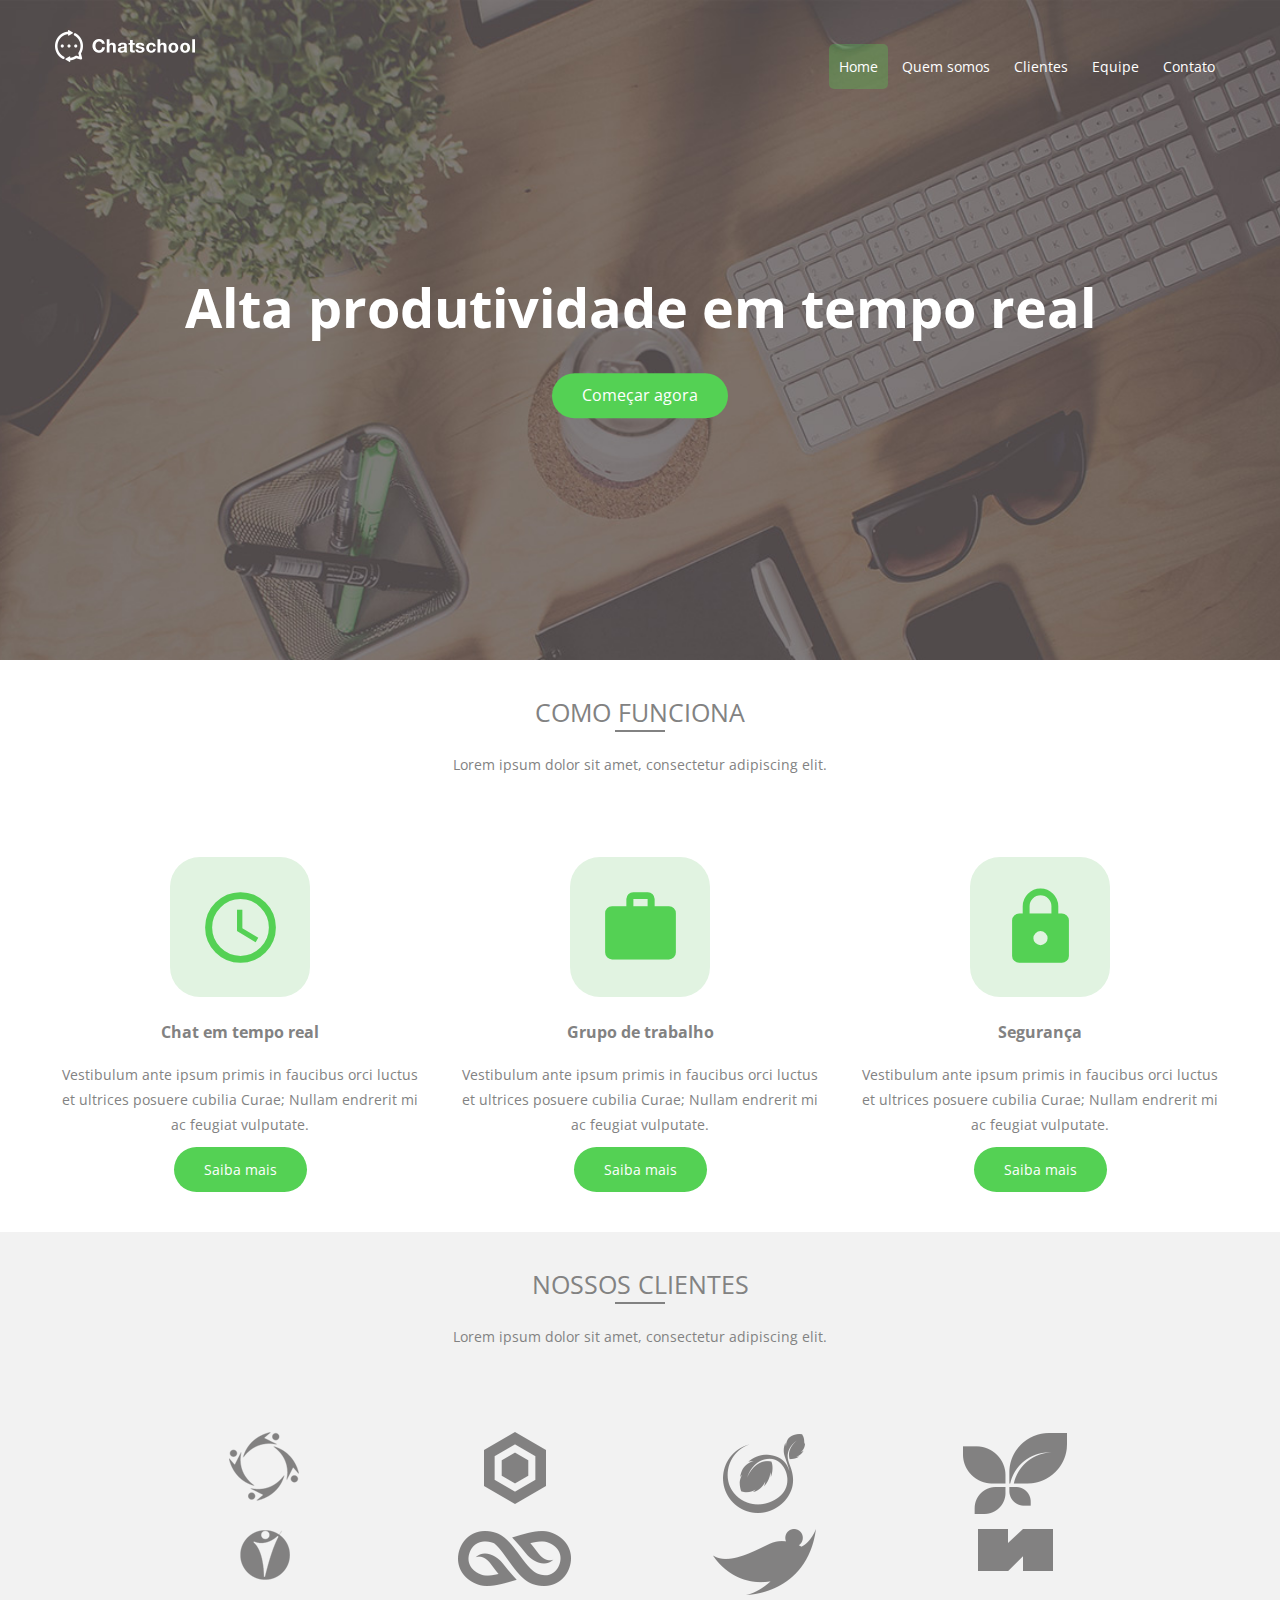
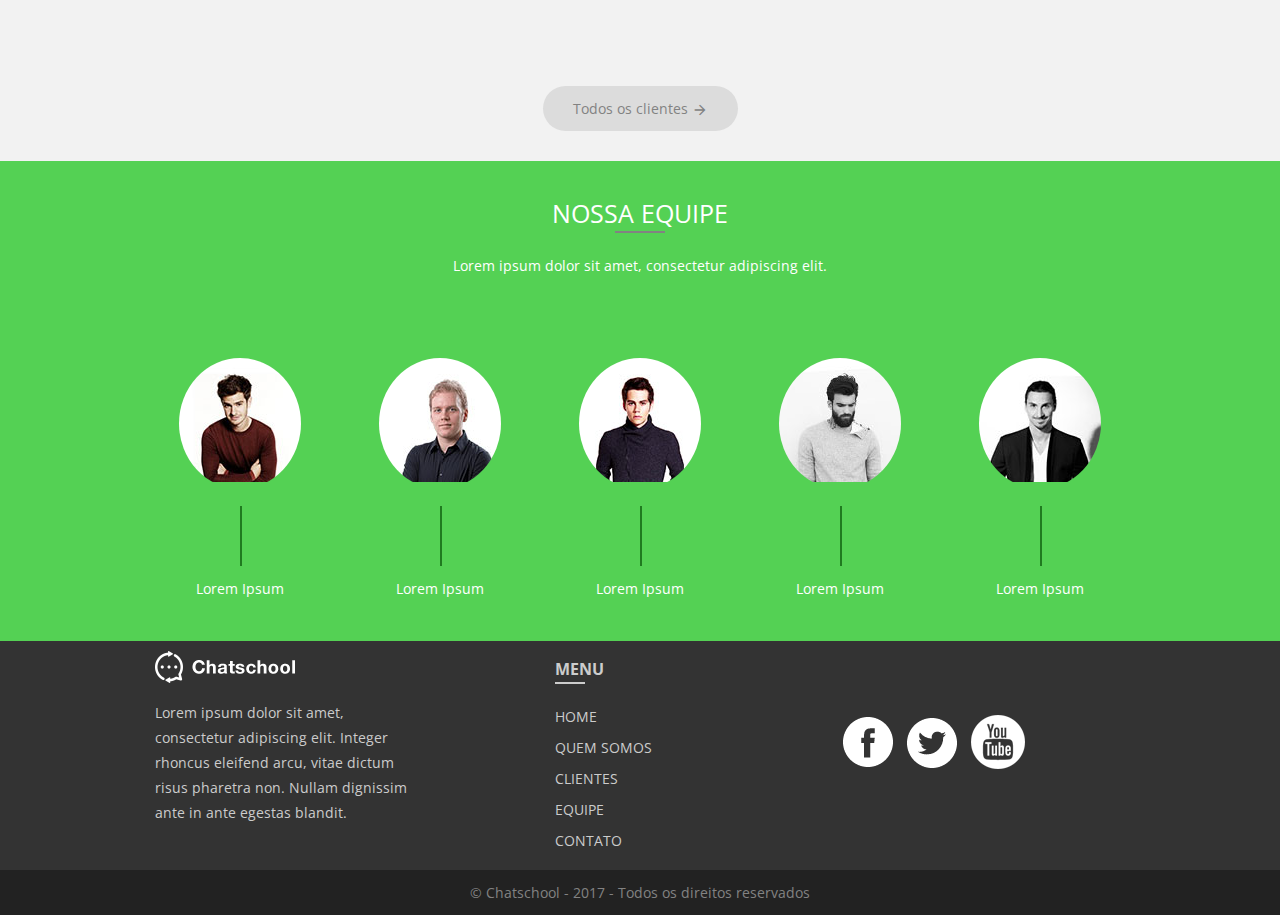
<file: index.html>
<!DOCTYPE html>
<html lang="pt-br">
<head>
	<meta charset="utf-8">
	<meta http-equiv="X-UA-Compatible" content="IE=edge">
	<meta name="viewport" content="width=device-width, initial-scale=1">
	<title>Chatschool</title>
	<link href="https://fonts.googleapis.com/css?family=Open+Sans" rel="stylesheet"> 
	<link href="https://fonts.googleapis.com/icon?family=Material+Icons" rel="stylesheet"> 
	<link rel="stylesheet" type="text/css" href="css/pages/home.min.css">
</head>
<body>
	<header id="header" class="page-home">
		<div class="container">
			<div class="row">
				<a href="index.html">
					<div class="col col-desktop-3 col-6"><img src="images/logo.png" alt="Logo da Chatschool"></div>
					<div class="col col-desktop-9 col-6">
				</a>
					<nav>
						<ul>
							<li><a href="index.html" class="active">Home</a></li>
							<li><a href="quem-somos.html">Quem somos</a></li>
							<li><a href="clientes.html">Clientes</a></li>
							<li><a href="equipe.html">Equipe</a></li>
							<li><a href="contato.html">Contato</a></li>
						</ul>
					</nav>
				</div>
			</div>
			<div class="row">
				<div class="col col-desktop-12 title">
					<h1>Alta produtividade em tempo real</h1>
					<a href="produto.html" class="btn">Começar agora</a>
				</div>
			</div>
		</div>
	</header>
	<main>
		<section id="how-it-work" class="section section-center">
			<h2>Como funciona</h2>
			<p class="subtitle">Lorem ipsum dolor sit amet, consectetur adipiscing elit.</p>

			<div class="container">
				<div class="row">
					<div class="col col-desktop-4">
						<div class="icon-container">
							<i class="material-icons">schedule</i>
						</div>
						<h3>Chat em tempo real</h3>
						<p>Vestibulum ante ipsum primis in faucibus orci luctus et ultrices posuere cubilia Curae; Nullam endrerit mi ac feugiat vulputate. </p>
						<p><a href="" class="btn">Saiba mais</a></p>
					</div>
					<div class="col col-desktop-4">
						<div class="icon-container">
							<i class="material-icons">work</i>
						</div>
						<h3>Grupo de trabalho</h3>
						<p>Vestibulum ante ipsum primis in faucibus orci luctus et ultrices posuere cubilia Curae; Nullam endrerit mi ac feugiat vulputate. </p>
						<p><a href="" class="btn">Saiba mais</a></p>
					</div>
					<div class="col col-desktop-4">
						<div class="icon-container">
							<i class="material-icons">https</i>
						</div>
						<h3>Segurança</h3>
						<p>Vestibulum ante ipsum primis in faucibus orci luctus et ultrices posuere cubilia Curae; Nullam endrerit mi ac feugiat vulputate. </p>
						<p><a href="" class="btn">Saiba mais</a></p>
					</div>
				</div>
			</div>
		</section>
		<section id="customers" class="section section-center">
			<h2>Nossos clientes</h2>
			<p class="subtitle">Lorem ipsum dolor sit amet, consectetur adipiscing elit.</p>
			<div class="container">
				<div class="row">
					<div class="col col-desktop-3"><img src="images/clientes/icon1.png" alt=""></div>
					<div class="col col-desktop-3"><img src="images/clientes/icon2.png" alt=""></div>
					<div class="col col-desktop-3"><img src="images/clientes/icon3.png" alt=""></div>
					<div class="col col-desktop-3"><img src="images/clientes/icon4.png" alt=""></div>
				</div>
				<div class="row">
					<div class="col col-desktop-3"><img src="images/clientes/icon5.png" alt=""></div>
					<div class="col col-desktop-3"><img src="images/clientes/icon6.png" alt=""></div>
					<div class="col col-desktop-3"><img src="images/clientes/icon7.png" alt=""></div>
					<div class="col col-desktop-3"><img src="images/clientes/icon8.png" alt=""></div>
				</div>
			</div>
			<div class="row">
				<div class="col col-desktop-12">
					<a href="" class="btn">Todos os clientes <i class="material-icons">arrow_forward</i></a>
				</div>
			</div>
		</section>
		<section id="team" class="section section-center">
			<h2>Nossa equipe</h2>
			<p class="subtitle">Lorem ipsum dolor sit amet, consectetur adipiscing elit.</p>
			<div class="container">
				<div class="row">
					<div class="col col-offset-desktop-1 col-desktop-2">
						<div class="img-box-round"><img src="images/team/team1.jpg" alt=""></div>
						<p class="img-box-label">Lorem Ipsum</p>
					</div>
					<div class="col col-desktop-2">
						<div class="img-box-round"><img src="images/team/team2.jpg" alt=""></div>
						<p class="img-box-label">Lorem Ipsum</p>
					</div>
					<div class="col col-desktop-2">
						<div class="img-box-round"><img src="images/team/team3.jpg" alt=""></div>
						<p class="img-box-label">Lorem Ipsum</p>
					</div>
					<div class="col col-desktop-2">
						<div class="img-box-round"><img src="images/team/team4.jpg" alt=""></div>
						<p class="img-box-label">Lorem Ipsum</p>
					</div>
					<div class="col col-desktop-2">
						<div class="img-box-round"><img src="images/team/team5.jpg" alt=""></div>
						<p class="img-box-label">Lorem Ipsum</p>
					</div>
				</div>
			</div>
		</section>
	</main>
	<footer id="footer">
		<div class="container">
			<div class="row">
				<div class="col col-offset-desktop-1 col-desktop-3">
					<p><a href=""><img src="images/logo.png" alt="Logo da Chatschool"></a></p>
					<p>Lorem ipsum dolor sit amet, consectetur adipiscing elit. Integer rhoncus eleifend arcu, vitae dictum risus pharetra non. Nullam dignissim ante in ante egestas blandit.</p>
				</div>
				<div class="col col-offset-desktop-1 col-desktop-2">
					<h3>Menu</h3>
					<nav>
						<ul>
							<li><a href="index.html" class="active">Home</a></li>
							<li><a href="quem-somos.html">Quem somos</a></li>
							<li><a href="clientes.html">Clientes</a></li>
							<li><a href="equipe.html">Equipe</a></li>
							<li><a href="contato.html">Contato</a></li>
						</ul>
					</nav>
				</div>
				<div class="col col-desktop-3 social col-4">
					<a href=""><img src="images/social-facebook.png" alt=""></a>
					<a href=""><img src="images/social-twitter.png" alt=""></a>
					<a href=""><img src="images/social-youtube.png" alt=""></a>
				</div>
			</div>
		</div>
	</footer>
	<div id="copy">
			&copy; Chatschool - 2017 - Todos os direitos reservados
	</div>
</body>
</html>
</file>
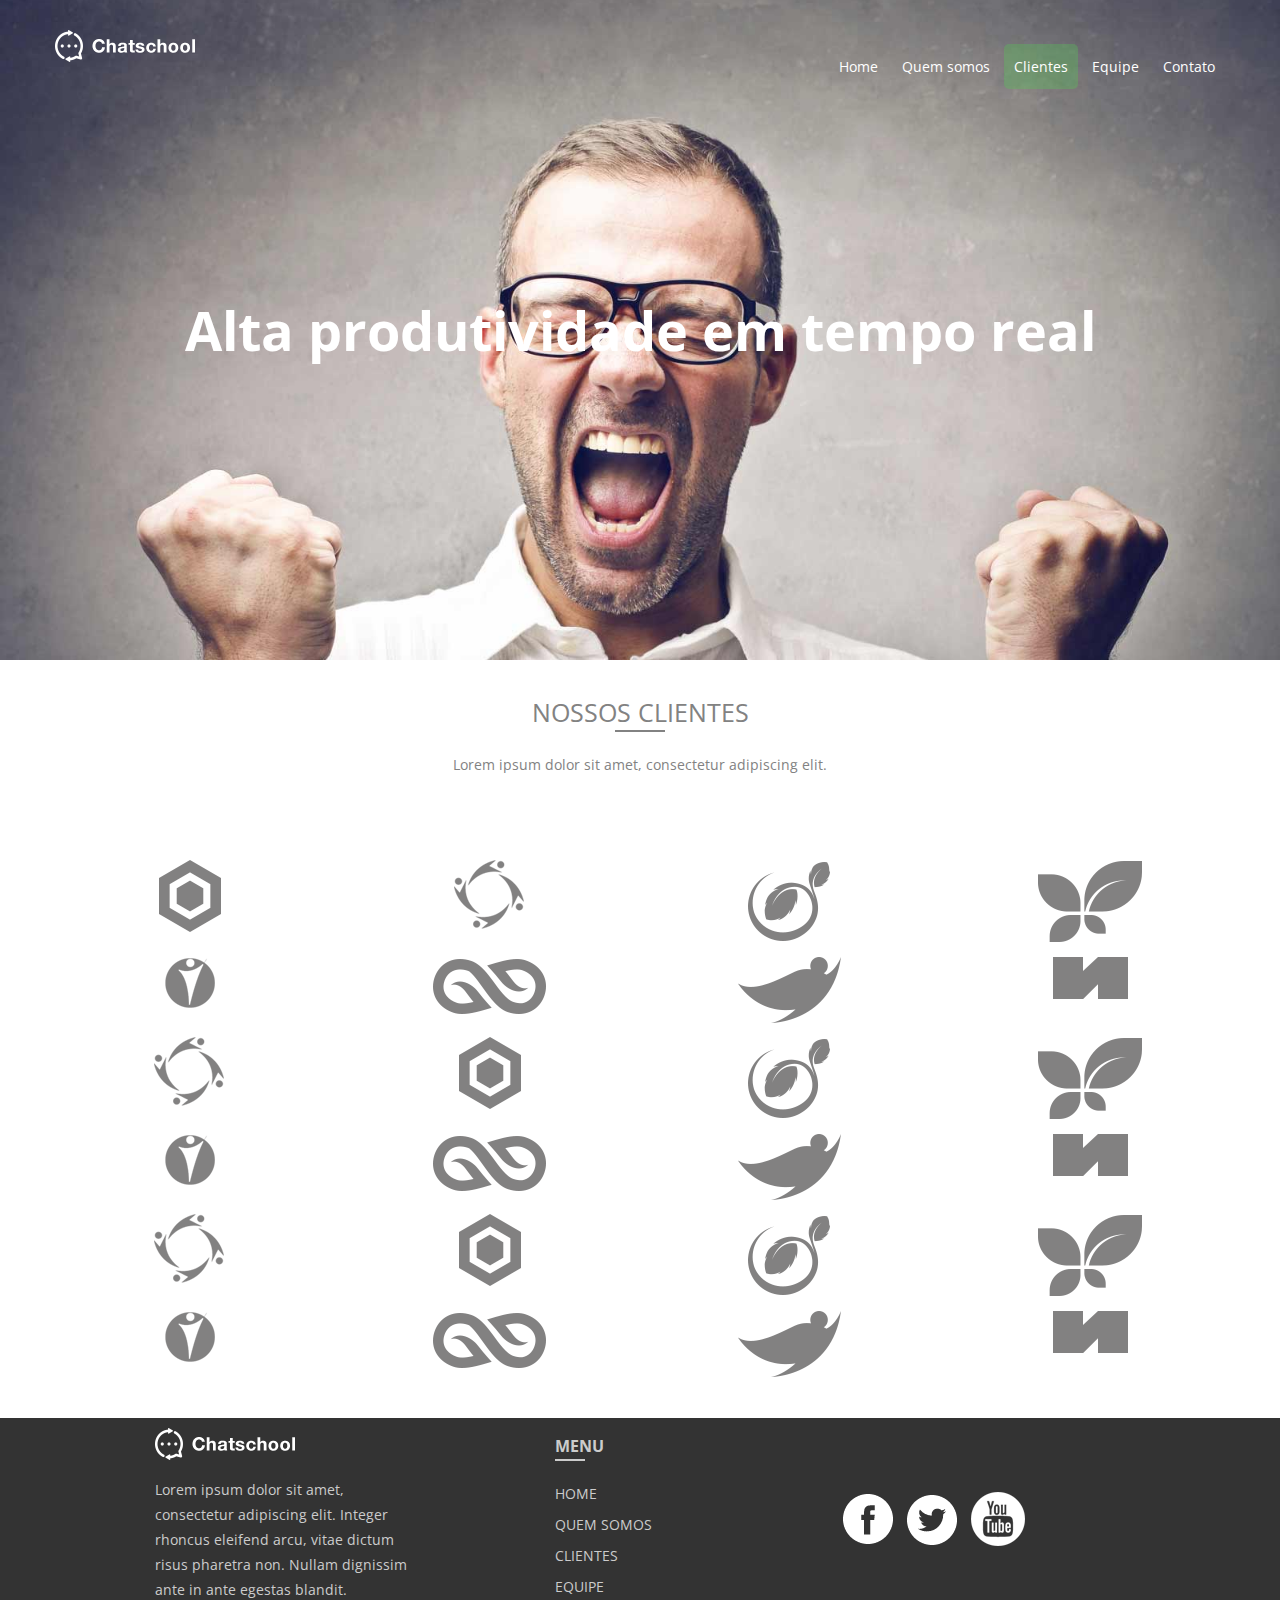
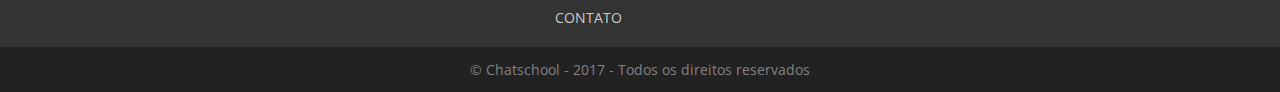
<file: clientes.html>
<!DOCTYPE html>
<html lang="pt-br">
<head>
	<meta charset="utf-8">
	<meta http-equiv="X-UA-Compatible" content="IE=edge">
	<meta name="viewport" content="width=device-width, initial-scale=1">
	<title>Clientes - Chatschool</title>
	<link href="https://fonts.googleapis.com/css?family=Open+Sans" rel="stylesheet"> 
	<link href="https://fonts.googleapis.com/icon?family=Material+Icons" rel="stylesheet"> 
	<link rel="stylesheet" type="text/css" href="css/pages/clientes.min.css">
</head>
<body>
	<header id="header" class="page-clientes">
		<div class="container">
			<div class="row">
				<a href="index.html">
					<div class="col col-desktop-3 col-6"><img src="images/logo.png" alt="Logo da Chatschool"></div>
					<div class="col col-desktop-9 col-6" c>
				</a>
					<nav>
						<ul>
							<li><a href="index.html">Home</a></li>
							<li><a href="quem-somos.html">Quem somos</a></li>
							<li><a href="clientes.html" class="active">Clientes</a></li>
							<li><a href="equipe.html">Equipe</a></li>
							<li><a href="contato.html">Contato</a></li>
						</ul>
					</nav>
				</div>
			</div>
			<div class="row">
				<div class="col col-desktop-12 title">
					<h1>Alta produtividade em tempo real</h1>
				</div>
			</div>
		</div>
	</header>
	<main>
		<section id="customers" class="section section-center">
			<h2>Nossos clientes</h2>
			<p class="subtitle">Lorem ipsum dolor sit amet, consectetur adipiscing elit.</p>
			<div class="container">
				<div class="row">
					<div class="col col-desktop-3 col-3"><img src="images/clientes/icon2.png" alt=""></div>
					<div class="col col-desktop-3 col-3"><img src="images/clientes/icon1.png" alt=""></div>
					<div class="col col-desktop-3 col-3"><img src="images/clientes/icon3.png" alt=""></div>
					<div class="col col-desktop-3 col-3"><img src="images/clientes/icon4.png" alt=""></div>
				</div>
				<div class="row">
					<div class="col col-desktop-3 col-3"><img src="images/clientes/icon5.png" alt=""></div>
					<div class="col col-desktop-3 col-3"><img src="images/clientes/icon6.png" alt=""></div>
					<div class="col col-desktop-3 col-3"><img src="images/clientes/icon7.png" alt=""></div>
					<div class="col col-desktop-3 col-3"><img src="images/clientes/icon8.png" alt=""></div>
				</div>
				<div class="row">
					<div class="col col-desktop-3 col-3"><img src="images/clientes/icon1.png" alt=""></div>
					<div class="col col-desktop-3 col-3"><img src="images/clientes/icon2.png" alt=""></div>
					<div class="col col-desktop-3 col-3"><img src="images/clientes/icon3.png" alt=""></div>
					<div class="col col-desktop-3 col-3"><img src="images/clientes/icon4.png" alt=""></div>
				</div>
				<div class="row">
					<div class="col col-desktop-3 col-3"><img src="images/clientes/icon5.png" alt=""></div>
					<div class="col col-desktop-3 col-3"><img src="images/clientes/icon6.png" alt=""></div>
					<div class="col col-desktop-3 col-3"><img src="images/clientes/icon7.png" alt=""></div>
					<div class="col col-desktop-3 col-3"><img src="images/clientes/icon8.png" alt=""></div>
				</div>
				<div class="row">
					<div class="col col-desktop-3 col-3"><img src="images/clientes/icon1.png" alt=""></div>
					<div class="col col-desktop-3 col-3"><img src="images/clientes/icon2.png" alt=""></div>
					<div class="col col-desktop-3 col-3"><img src="images/clientes/icon3.png" alt=""></div>
					<div class="col col-desktop-3 col-3"><img src="images/clientes/icon4.png" alt=""></div>
				</div>
				<div class="row">
					<div class="col col-desktop-3 col-3"><img src="images/clientes/icon5.png" alt=""></div>
					<div class="col col-desktop-3 col-3"><img src="images/clientes/icon6.png" alt=""></div>
					<div class="col col-desktop-3 col-3"><img src="images/clientes/icon7.png" alt=""></div>
					<div class="col col-desktop-3 col-3"><img src="images/clientes/icon8.png" alt=""></div>
				</div>
			</div>

		</section>
	</main>
	<footer id="footer">
		<div class="container">
			<div class="row">
				<div class="col col-offset-desktop-1 col-desktop-3">
					<p><a href=""><img src="images/logo.png" alt="Logo da Chatschool"></a></p>
					<p>Lorem ipsum dolor sit amet, consectetur adipiscing elit. Integer rhoncus eleifend arcu, vitae dictum risus pharetra non. Nullam dignissim ante in ante egestas blandit.</p>
				</div>
				<div class="col col-offset-desktop-1 col-desktop-2">
					<h3>Menu</h3>
					<nav>
						<ul>
							<li><a href="index.html" class="active">Home</a></li>
							<li><a href="quem-somos.html">Quem somos</a></li>
							<li><a href="clientes.html">Clientes</a></li>
							<li><a href="equipe.html">Equipe</a></li>
							<li><a href="contato.html">Contato</a></li>
						</ul>
					</nav>
				</div>
				<div class="col col-desktop-3 social col-4">
					<a href=""><img src="images/social-facebook.png" alt=""></a>
					<a href=""><img src="images/social-twitter.png" alt=""></a>
					<a href=""><img src="images/social-youtube.png" alt=""></a>
				</div>
			</div>
		</div>
	</footer>
	<div id="copy">
			&copy; Chatschool - 2017 - Todos os direitos reservados
	</div>
</body>
</html>
</file>
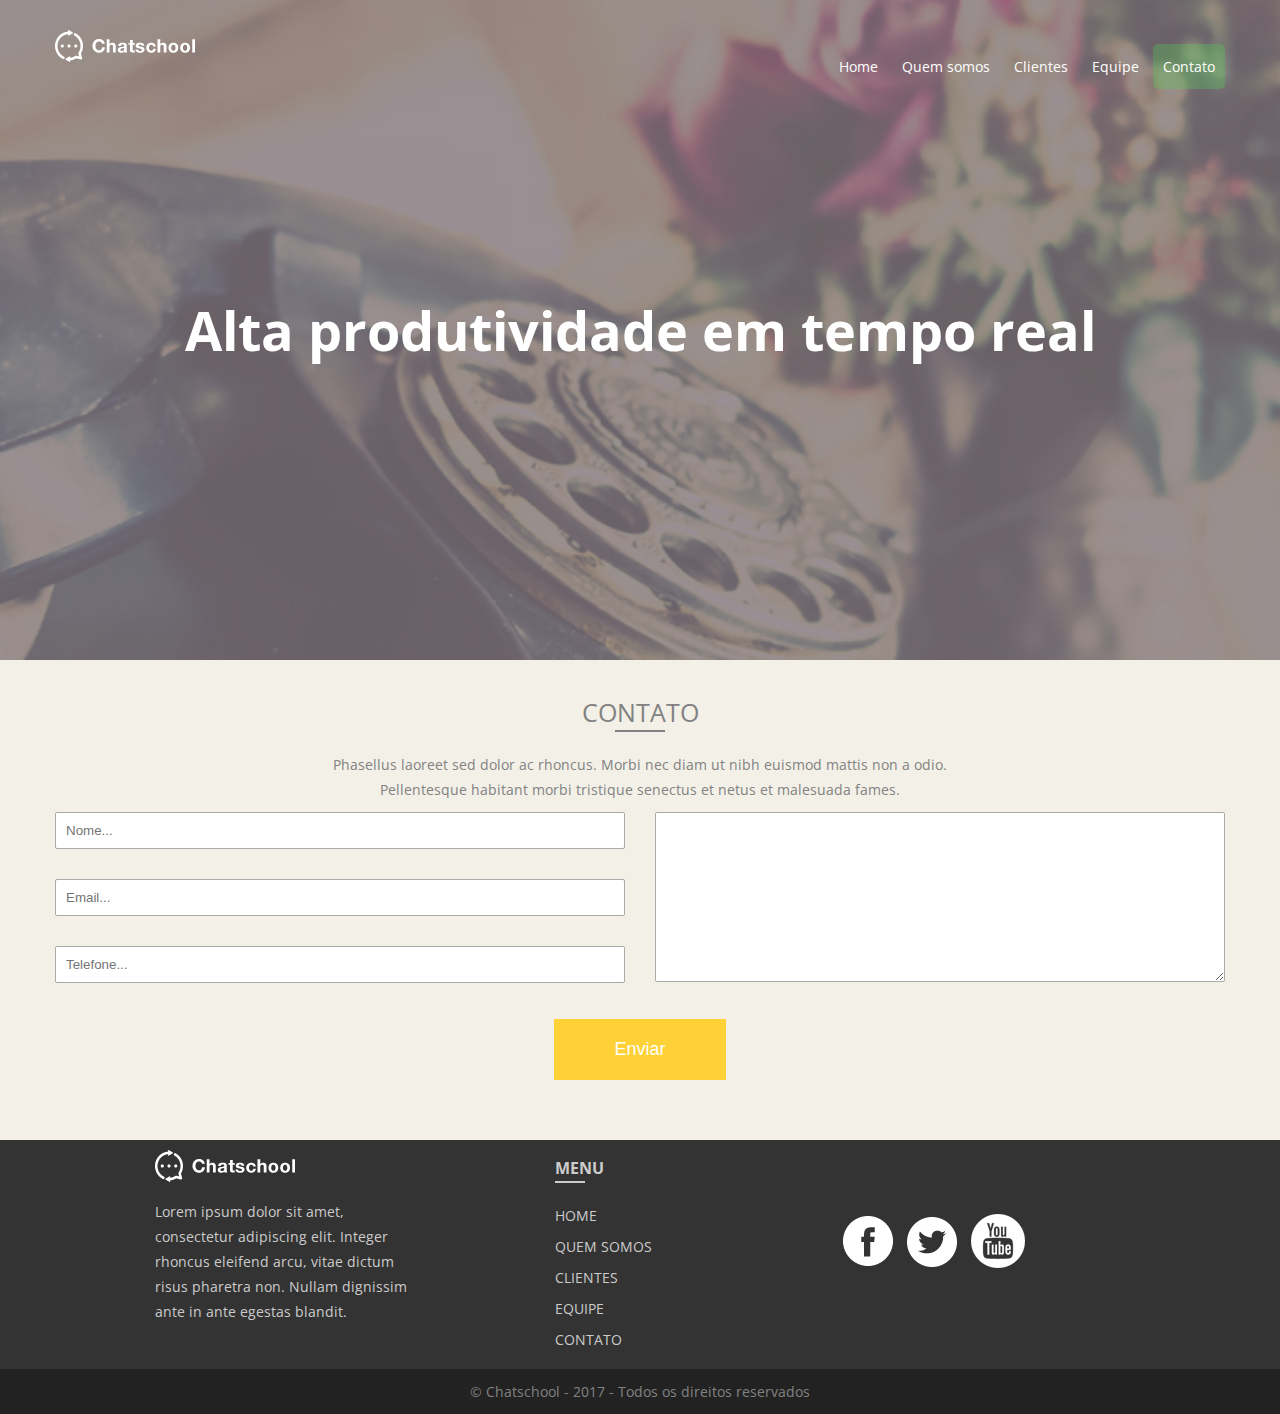
<file: contato.html>
<!DOCTYPE html>
<html lang="pt-br">
<head>
	<meta charset="utf-8">
	<meta http-equiv="X-UA-Compatible" content="IE=edge">
	<meta name="viewport" content="width=device-width, initial-scale=1">
	<title>Contato - Chatschool</title>
	<link href="https://fonts.googleapis.com/css?family=Open+Sans" rel="stylesheet"> 
	<link href="https://fonts.googleapis.com/icon?family=Material+Icons" rel="stylesheet"> 
	<link rel="stylesheet" type="text/css" href="css/pages/contato.min.css">
</head>
<body>
	<header id="header" class="page-contato">
		<div class="container">
			<div class="row">
				<a href="index.html">
					<div class="col col-desktop-3 col-6"><img src="images/logo.png" alt="Logo da Chatschool"></div>
					<div class="col col-desktop-9 col-6">
				</a>
					<nav>
						<ul>
							<li><a href="index.html">Home</a></li>
							<li><a href="quem-somos.html">Quem somos</a></li>
							<li><a href="clientes.html">Clientes</a></li>
							<li><a href="equipe.html">Equipe</a></li>
							<li><a href="contato.html" class="active">Contato</a></li>
						</ul>
					</nav>
				</div>
			</div>
			<div class="row">
				<div class="col col-desktop-12 title">
					<h1>Alta produtividade em tempo real</h1>
				</div>
			</div>
		</div>
	</header>
	<main>
		<section class="section section-center">
			<h2>Contato</h2>
			<p>Phasellus laoreet sed dolor ac rhoncus. Morbi nec diam ut nibh euismod mattis non a odio.<br> Pellentesque habitant morbi tristique senectus et netus et malesuada fames.</p>

			<div class="container">
				<form action="https://script.google.com/macros/s/AKfycbyMLX5MFzElr0-XOdIYpMb77rJEtOaVl7UbyOro06fOuV2aiEQ2/exec" method="post" class="row">
					<div class="col col-desktop-6 col-6">
						<div class="input-control">
							<input id="nome" name="nome" type="text" required placeholder="Nome...">
							<label for="nome">Nome</label>	
						</div>
						<div class="input-control">
							<input id="email" name="email" type="email" required placeholder="Email...">
							<label for="email">Email</label>
						</div>
						<div class="input-control">
							<input id="telefone" name="telefone" type="number" required placeholder="Telefone...">
							<label for="telefone">Telefone</label>
						</div>
					</div>
					<div class="col col-desktop-6 col-6">
						<div class="input-control">
						<textarea name="mensagem" id="mensagem" cols="30" rows="10"></textarea>
						<label for="mensagem">Mensagem</label>
					</div>
					</div>
					<div class="col col-desktop-12 col-6">
					<input type="submit" value="Enviar" class="btn orange">
					</div>
				</form>
			</div>
		</section>
	</main>
	<footer id="footer">
		<div class="container">
			<div class="row">
				<div class="col col-offset-desktop-1 col-desktop-3">
					<p><a href=""><img src="images/logo.png" alt="Logo da Chatschool"></a></p>
					<p>Lorem ipsum dolor sit amet, consectetur adipiscing elit. Integer rhoncus eleifend arcu, vitae dictum risus pharetra non. Nullam dignissim ante in ante egestas blandit.</p>
				</div>
				<div class="col col-offset-desktop-1 col-desktop-2">
					<h3>Menu</h3>
					<nav>
						<ul>
							<li><a href="index.html" class="active">Home</a></li>
							<li><a href="quem-somos.html">Quem somos</a></li>
							<li><a href="clientes.html">Clientes</a></li>
							<li><a href="equipe.html">Equipe</a></li>
							<li><a href="contato.html">Contato</a></li>
						</ul>
					</nav>
				</div>
				<div class="col col-desktop-3 social col-4">
					<a href=""><img src="images/social-facebook.png" alt=""></a>
					<a href=""><img src="images/social-twitter.png" alt=""></a>
					<a href=""><img src="images/social-youtube.png" alt=""></a>
				</div>
			</div>
		</div>
	</footer>
	<div id="copy">
			&copy; Chatschool - 2017 - Todos os direitos reservados
	</div>

	<script src="http://code.jquery.com/jquery-3.3.1.min.js"></script>
	<script type="text/javascript">
		$('form').submit(function() {
			event.preventDefault();
			$('form input[type="submit"]').val('Aguarde...').attr('disabled', true);
			$.ajax({
				type: $('form').attr('method'),
				url: $('form').attr('action'),
				data: $('form').serialize(),
				success: function(){
					alert('Email enviado com sucesso');
					$('form').trigger('reset');
					$('form input[type="submit"]').val('Enviar').attr('disabled', false);
				}
			});
		});
	</script>

</body>
</html>
</file>
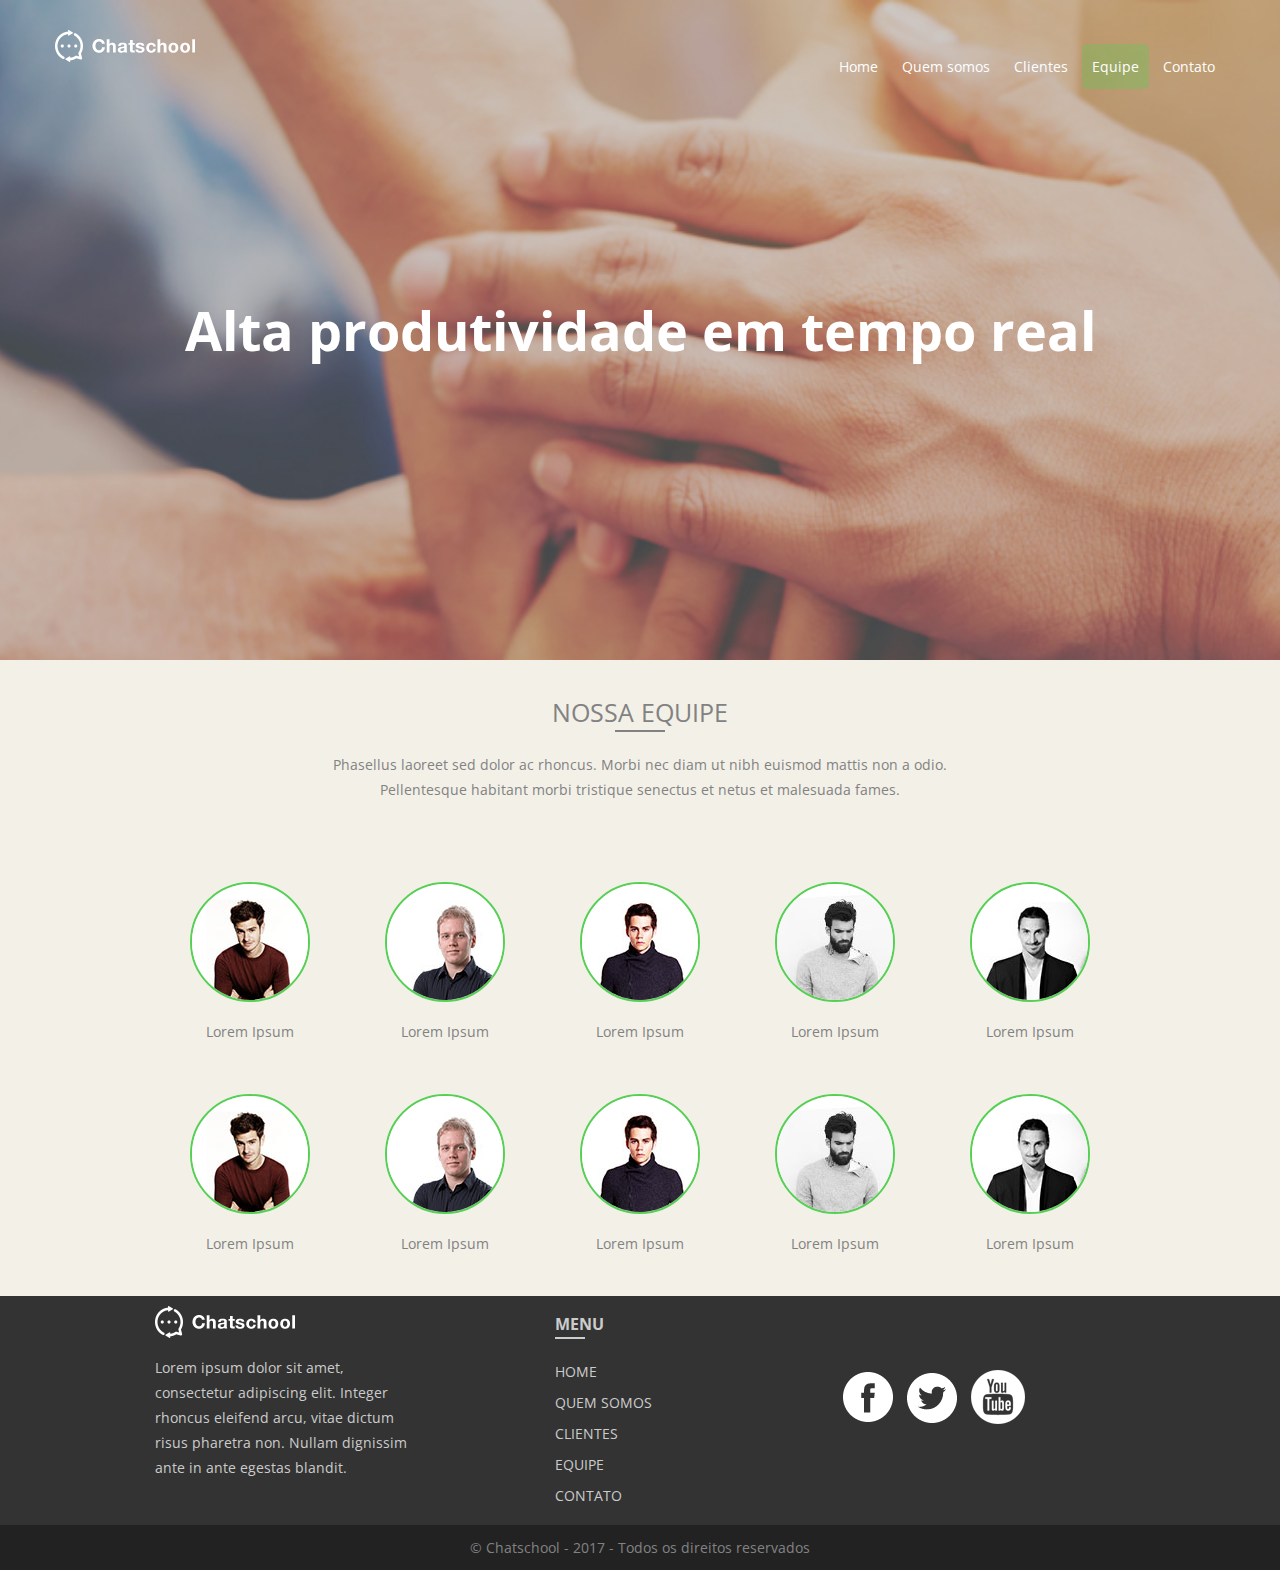
<file: equipe.html>
<!DOCTYPE html>
<html lang="pt-br">
<head>
	<meta charset="utf-8">
	<meta http-equiv="X-UA-Compatible" content="IE=edge">
	<meta name="viewport" content="width=device-width, initial-scale=1">
	<title>Equipe - Chatschool</title>
	<link href="https://fonts.googleapis.com/css?family=Open+Sans" rel="stylesheet"> 
	<link href="https://fonts.googleapis.com/icon?family=Material+Icons" rel="stylesheet"> 
	<link rel="stylesheet" type="text/css" href="css/pages/equipe.min.css">
</head>
<body>
	<header id="header" class="page-equipe">
		<div class="container">
			<div class="row">
				<a href="index.html">
					<div class="col col-desktop-3 col-6"><img src="images/logo.png" alt="Logo da Chatschool"></div>
					<div class="col col-desktop-9 col-6">
				</a>
					<nav>
						<ul>
							<li><a href="index.html">Home</a></li>
							<li><a href="quem-somos.html">Quem somos</a></li>
							<li><a href="clientes.html">Clientes</a></li>
							<li><a href="equipe.html" class="active">Equipe</a></li>
							<li><a href="contato.html">Contato</a></li>
						</ul>
					</nav>
				</div>
			</div>
			<div class="row">
				<div class="col col-desktop-12 title">
					<h1>Alta produtividade em tempo real</h1>
				</div>
			</div>
		</div>
	</header>
	<main>
		<section id="team" class="section section-center">
			<div class="container">
				<h2>Nossa Equipe</h2>
				<p class="subtitle">Phasellus laoreet sed dolor ac rhoncus. Morbi nec diam ut nibh euismod mattis non a odio.<br> Pellentesque habitant morbi tristique senectus et netus et malesuada fames.</p>
				<div class="container">
				<div class="row">
					<div class="team-member col-2 col col-offset-desktop-1 col-desktop-2">
						<div class="img-box-round"><img src="images/team/team1.jpg" alt=""></div>
						<p class="img-box-label">Lorem Ipsum</p>
						<div class="description">
							<h4>Lorem Ipsum</h4>
							<p>Phasellus laoreet sed dolor ac rhoncus. Morbi nec diam ut nibh euismod mattis non a odio.</p>
							<div class="social">
								<a href=""><img src="images/social-facebook.png" alt=""></a>
								<a href=""><img src="images/social-twitter.png" alt=""></a>
								<a href=""><img src="images/social-youtube.png" alt=""></a>
							</div>
						</div>
					</div>
					<div class="team-member col-2  col col-desktop-2">
						<div class="img-box-round"><img src="images/team/team2.jpg" alt=""></div>
						<p class="img-box-label">Lorem Ipsum</p>
						<div class="description">
							<h4>Lorem Ipsum</h4>
							<p>Phasellus laoreet sed dolor ac rhoncus. Morbi nec diam ut nibh euismod mattis non a odio.</p>
							<div class="social">
								<a href=""><img src="images/social-facebook.png" alt=""></a>
								<a href=""><img src="images/social-twitter.png" alt=""></a>
								<a href=""><img src="images/social-youtube.png" alt=""></a>
							</div>
						</div>
					</div>
					<div class="team-member col-2  col col-desktop-2">
						<div class="img-box-round"><img src="images/team/team3.jpg" alt=""></div>
						<p class="img-box-label">Lorem Ipsum</p>
						<div class="description">
							<h4>Lorem Ipsum</h4>
							<p>Phasellus laoreet sed dolor ac rhoncus. Morbi nec diam ut nibh euismod mattis non a odio.</p>
							<div class="social">
								<a href=""><img src="images/social-facebook.png" alt=""></a>
								<a href=""><img src="images/social-twitter.png" alt=""></a>
								<a href=""><img src="images/social-youtube.png" alt=""></a>
							</div>
						</div>
					</div>
					<div class="team-member col-2  col col-desktop-2">
						<div class="img-box-round"><img src="images/team/team4.jpg" alt=""></div>
						<p class="img-box-label">Lorem Ipsum</p>
						<div class="description">
							<h4>Lorem Ipsum</h4>
							<p>Phasellus laoreet sed dolor ac rhoncus. Morbi nec diam ut nibh euismod mattis non a odio.</p>
							<div class="social">
								<a href=""><img src="images/social-facebook.png" alt=""></a>
								<a href=""><img src="images/social-twitter.png" alt=""></a>
								<a href=""><img src="images/social-youtube.png" alt=""></a>
							</div>
						</div>
					</div>
					<div class="team-member col-2  col col-desktop-2">
						<div class="img-box-round"><img src="images/team/team5.jpg" alt=""></div>
						<p class="img-box-label">Lorem Ipsum</p>
						<div class="description">
							<h4>Lorem Ipsum</h4>
							<p>Phasellus laoreet sed dolor ac rhoncus. Morbi nec diam ut nibh euismod mattis non a odio.</p>
							<div class="social">
								<a href=""><img src="images/social-facebook.png" alt=""></a>
								<a href=""><img src="images/social-twitter.png" alt=""></a>
								<a href=""><img src="images/social-youtube.png" alt=""></a>
							</div>
						</div>
					</div>
				</div>
				<div class="row">
					<div class="team-member col-2  col col-offset-desktop-1 col-desktop-2">
						<div class="img-box-round"><img src="images/team/team1.jpg" alt=""></div>
						<p class="img-box-label">Lorem Ipsum</p>
						<div class="description">
							<h4>Lorem Ipsum</h4>
							<p>Phasellus laoreet sed dolor ac rhoncus. Morbi nec diam ut nibh euismod mattis non a odio.</p>
							<div class="social">
								<a href=""><img src="images/social-facebook.png" alt=""></a>
								<a href=""><img src="images/social-twitter.png" alt=""></a>
								<a href=""><img src="images/social-youtube.png" alt=""></a>
							</div>
						</div>
					</div>
					<div class="team-member col-2  col col-desktop-2">
						<div class="img-box-round"><img src="images/team/team2.jpg" alt=""></div>
						<p class="img-box-label">Lorem Ipsum</p>
						<div class="description">
							<h4>Lorem Ipsum</h4>
							<p>Phasellus laoreet sed dolor ac rhoncus. Morbi nec diam ut nibh euismod mattis non a odio.</p>
							<div class="social">
								<a href=""><img src="images/social-facebook.png" alt=""></a>
								<a href=""><img src="images/social-twitter.png" alt=""></a>
								<a href=""><img src="images/social-youtube.png" alt=""></a>
							</div>
						</div>
					</div>
					<div class="team-member col-2  col col-desktop-2">
						<div class="img-box-round"><img src="images/team/team3.jpg" alt=""></div>
						<p class="img-box-label">Lorem Ipsum</p>
						<div class="description">
							<h4>Lorem Ipsum</h4>
							<p>Phasellus laoreet sed dolor ac rhoncus. Morbi nec diam ut nibh euismod mattis non a odio.</p>
							<div class="social">
								<a href=""><img src="images/social-facebook.png" alt=""></a>
								<a href=""><img src="images/social-twitter.png" alt=""></a>
								<a href=""><img src="images/social-youtube.png" alt=""></a>
							</div>
						</div>
					</div>
					<div class="team-member col-2  col col-desktop-2">
						<div class="img-box-round"><img src="images/team/team4.jpg" alt=""></div>
						<p class="img-box-label">Lorem Ipsum</p>
						<div class="description">
							<h4>Lorem Ipsum</h4>
							<p>Phasellus laoreet sed dolor ac rhoncus. Morbi nec diam ut nibh euismod mattis non a odio.</p>
							<div class="social">
								<a href=""><img src="images/social-facebook.png" alt=""></a>
								<a href=""><img src="images/social-twitter.png" alt=""></a>
								<a href=""><img src="images/social-youtube.png" alt=""></a>
							</div>
						</div>
					</div>
					<div class="team-member col-2  col col-desktop-2">
						<div class="img-box-round"><img src="images/team/team5.jpg" alt=""></div>
						<p class="img-box-label">Lorem Ipsum</p>
						<div class="description">
							<h4>Lorem Ipsum</h4>
							<p>Phasellus laoreet sed dolor ac rhoncus. Morbi nec diam ut nibh euismod mattis non a odio.</p>
							<div class="social">
								<a href=""><img src="images/social-facebook.png" alt=""></a>
								<a href=""><img src="images/social-twitter.png" alt=""></a>
								<a href=""><img src="images/social-youtube.png" alt=""></a>
							</div>
						</div>
					</div>
				</div>
			</div>
			</div>
		</section>
	</main>
	<footer id="footer">
		<div class="container">
			<div class="row">
				<div class="col col-offset-desktop-1 col-desktop-3">
					<p><a href=""><img src="images/logo.png" alt="Logo da Chatschool"></a></p>
					<p>Lorem ipsum dolor sit amet, consectetur adipiscing elit. Integer rhoncus eleifend arcu, vitae dictum risus pharetra non. Nullam dignissim ante in ante egestas blandit.</p>
				</div>
				<div class="col col-offset-desktop-1 col-desktop-2">
					<h3>Menu</h3>
					<nav>
						<ul>
							<li><a href="index.html" class="active">Home</a></li>
							<li><a href="quem-somos.html">Quem somos</a></li>
							<li><a href="clientes.html">Clientes</a></li>
							<li><a href="equipe.html">Equipe</a></li>
							<li><a href="contato.html">Contato</a></li>
						</ul>
					</nav>
				</div>
				<div class="col col-desktop-3 social col-4">
					<a href=""><img src="images/social-facebook.png" alt=""></a>
					<a href=""><img src="images/social-twitter.png" alt=""></a>
					<a href=""><img src="images/social-youtube.png" alt=""></a>
				</div>
			</div>
		</div>
	</footer>
	<div id="copy">
			&copy; Chatschool - 2017 - Todos os direitos reservados
	</div>
</body>
</html>
</file>
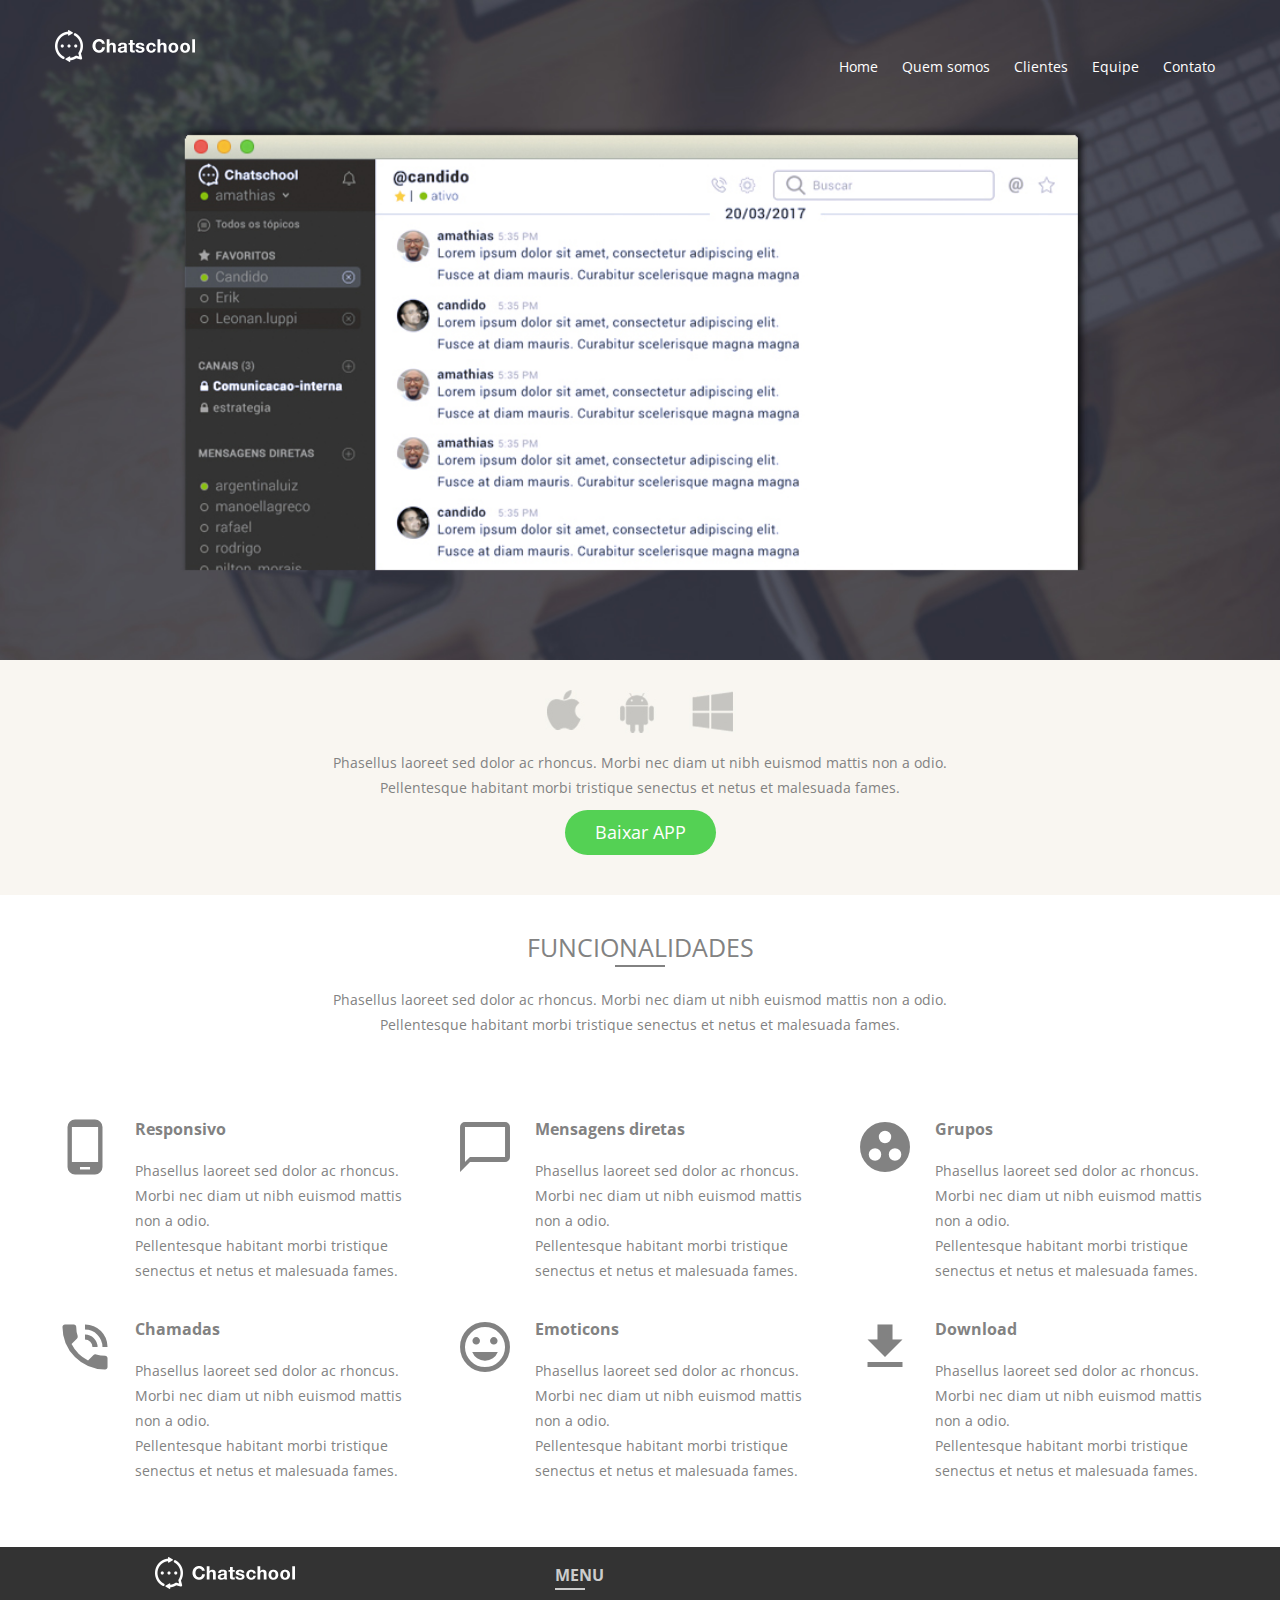
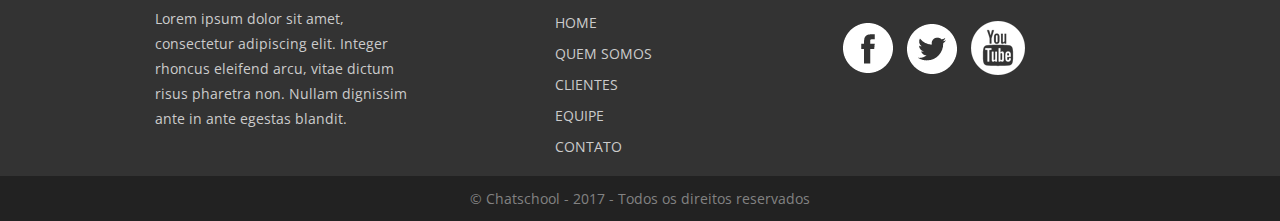
<file: produto.html>
<!DOCTYPE html>
<html lang="pt-br">
<head>
	<meta charset="utf-8">
	<meta http-equiv="X-UA-Compatible" content="IE=edge">
	<meta name="viewport" content="width=device-width, initial-scale=1">
	<title>Produto - Chatschool</title>
	<link href="https://fonts.googleapis.com/css?family=Open+Sans" rel="stylesheet"> 
	<link href="https://fonts.googleapis.com/icon?family=Material+Icons" rel="stylesheet"> 
	<link rel="stylesheet" type="text/css" href="css/pages/produto.min.css">
</head>
<body>
	<header id="header" class="page-produto">
		<div class="container">
			<div class="row">
				<a href="index.html">
					<div class="col col-desktop-3 col-6"><img src="images/logo.png" alt="Logo da Chatschool"></div>
					<div class="col col-desktop-9 col-6">
				</a>
					<nav>
						<ul>
							<li><a href="index.html">Home</a></li>
							<li><a href="quem-somos.html">Quem somos</a></li>
							<li><a href="clientes.html">Clientes</a></li>
							<li><a href="equipe.html">Equipe</a></li>
							<li><a href="contato.html">Contato</a></li>
						</ul>
					</nav>
				</div>
			</div>
		</div>
	</header>
	<main>
		<section class="section section-center" id="download">
			<img src="images/produto_download.jpg" alt="">
			<p>Phasellus laoreet sed dolor ac rhoncus. Morbi nec diam ut nibh euismod mattis non a odio.<br> Pellentesque habitant morbi tristique senectus et netus et malesuada fames.</p>
			<p><a href="" class="btn">Baixar APP</a></p>
		</section>
		<section class="section section-center" id="funcionalidades">
			<h2>Funcionalidades</h2>
			<p class="subtitle">Phasellus laoreet sed dolor ac rhoncus. Morbi nec diam ut nibh euismod mattis non a odio.<br> Pellentesque habitant morbi tristique senectus et netus et malesuada fames.</p>
			<div class="container text-left">
				<div class="row">
					<div class="col col-desktop-4">
						<i class="material-icons">phone_android</i>
						<h3>Responsivo</h3>
						<p>Phasellus laoreet sed dolor ac rhoncus. Morbi nec diam ut nibh euismod mattis non a odio.<br> Pellentesque habitant morbi tristique senectus et netus et malesuada fames.</p>
					</div>
					<div class="col col-desktop-4">
						<i class="material-icons">chat_bubble_outline</i>
						<h3>Mensagens diretas</h3>
						<p>Phasellus laoreet sed dolor ac rhoncus. Morbi nec diam ut nibh euismod mattis non a odio.<br> Pellentesque habitant morbi tristique senectus et netus et malesuada fames.</p>
					</div>
					<div class="col col-desktop-4">
						<i class="material-icons">group_work</i>
						<h3>Grupos</h3>
						<p>Phasellus laoreet sed dolor ac rhoncus. Morbi nec diam ut nibh euismod mattis non a odio.<br> Pellentesque habitant morbi tristique senectus et netus et malesuada fames.</p>
					</div>
				</div>
				<div class="row">
					<div class="col col-desktop-4">
						<i class="material-icons">phone_in_talk</i>
						<h3>Chamadas</h3>
						<p>Phasellus laoreet sed dolor ac rhoncus. Morbi nec diam ut nibh euismod mattis non a odio.<br> Pellentesque habitant morbi tristique senectus et netus et malesuada fames.</p>
					</div>
					<div class="col col-desktop-4">
						<i class="material-icons">insert_emoticon</i>
						<h3>Emoticons</h3>
						<p>Phasellus laoreet sed dolor ac rhoncus. Morbi nec diam ut nibh euismod mattis non a odio.<br> Pellentesque habitant morbi tristique senectus et netus et malesuada fames.</p>
					</div>
					<div class="col col-desktop-4">
						<i class="material-icons">file_download</i>
						<h3>Download</h3>
						<p>Phasellus laoreet sed dolor ac rhoncus. Morbi nec diam ut nibh euismod mattis non a odio.<br> Pellentesque habitant morbi tristique senectus et netus et malesuada fames.</p>
					</div>
				</div>
			</div>
		</section>
	</main>
	<footer id="footer">
		<div class="container">
			<div class="row">
				<div class="col col-offset-desktop-1 col-desktop-3">
					<p><a href=""><img src="images/logo.png" alt="Logo da Chatschool"></a></p>
					<p>Lorem ipsum dolor sit amet, consectetur adipiscing elit. Integer rhoncus eleifend arcu, vitae dictum risus pharetra non. Nullam dignissim ante in ante egestas blandit.</p>
				</div>
				<div class="col col-offset-desktop-1 col-desktop-2">
					<h3>Menu</h3>
					<nav>
						<ul>
							<li><a href="index.html" class="active">Home</a></li>
							<li><a href="quem-somos.html">Quem somos</a></li>
							<li><a href="clientes.html">Clientes</a></li>
							<li><a href="equipe.html">Equipe</a></li>
							<li><a href="contato.html">Contato</a></li>
						</ul>
					</nav>
				</div>
				<div class="col col-desktop-3 social col-4">
					<a href=""><img src="images/social-facebook.png" alt=""></a>
					<a href=""><img src="images/social-twitter.png" alt=""></a>
					<a href=""><img src="images/social-youtube.png" alt=""></a>
				</div>
			</div>
		</div>
	</footer>
	<div id="copy">
			&copy; Chatschool - 2017 - Todos os direitos reservados
	</div>
</body>
</html>
</file>
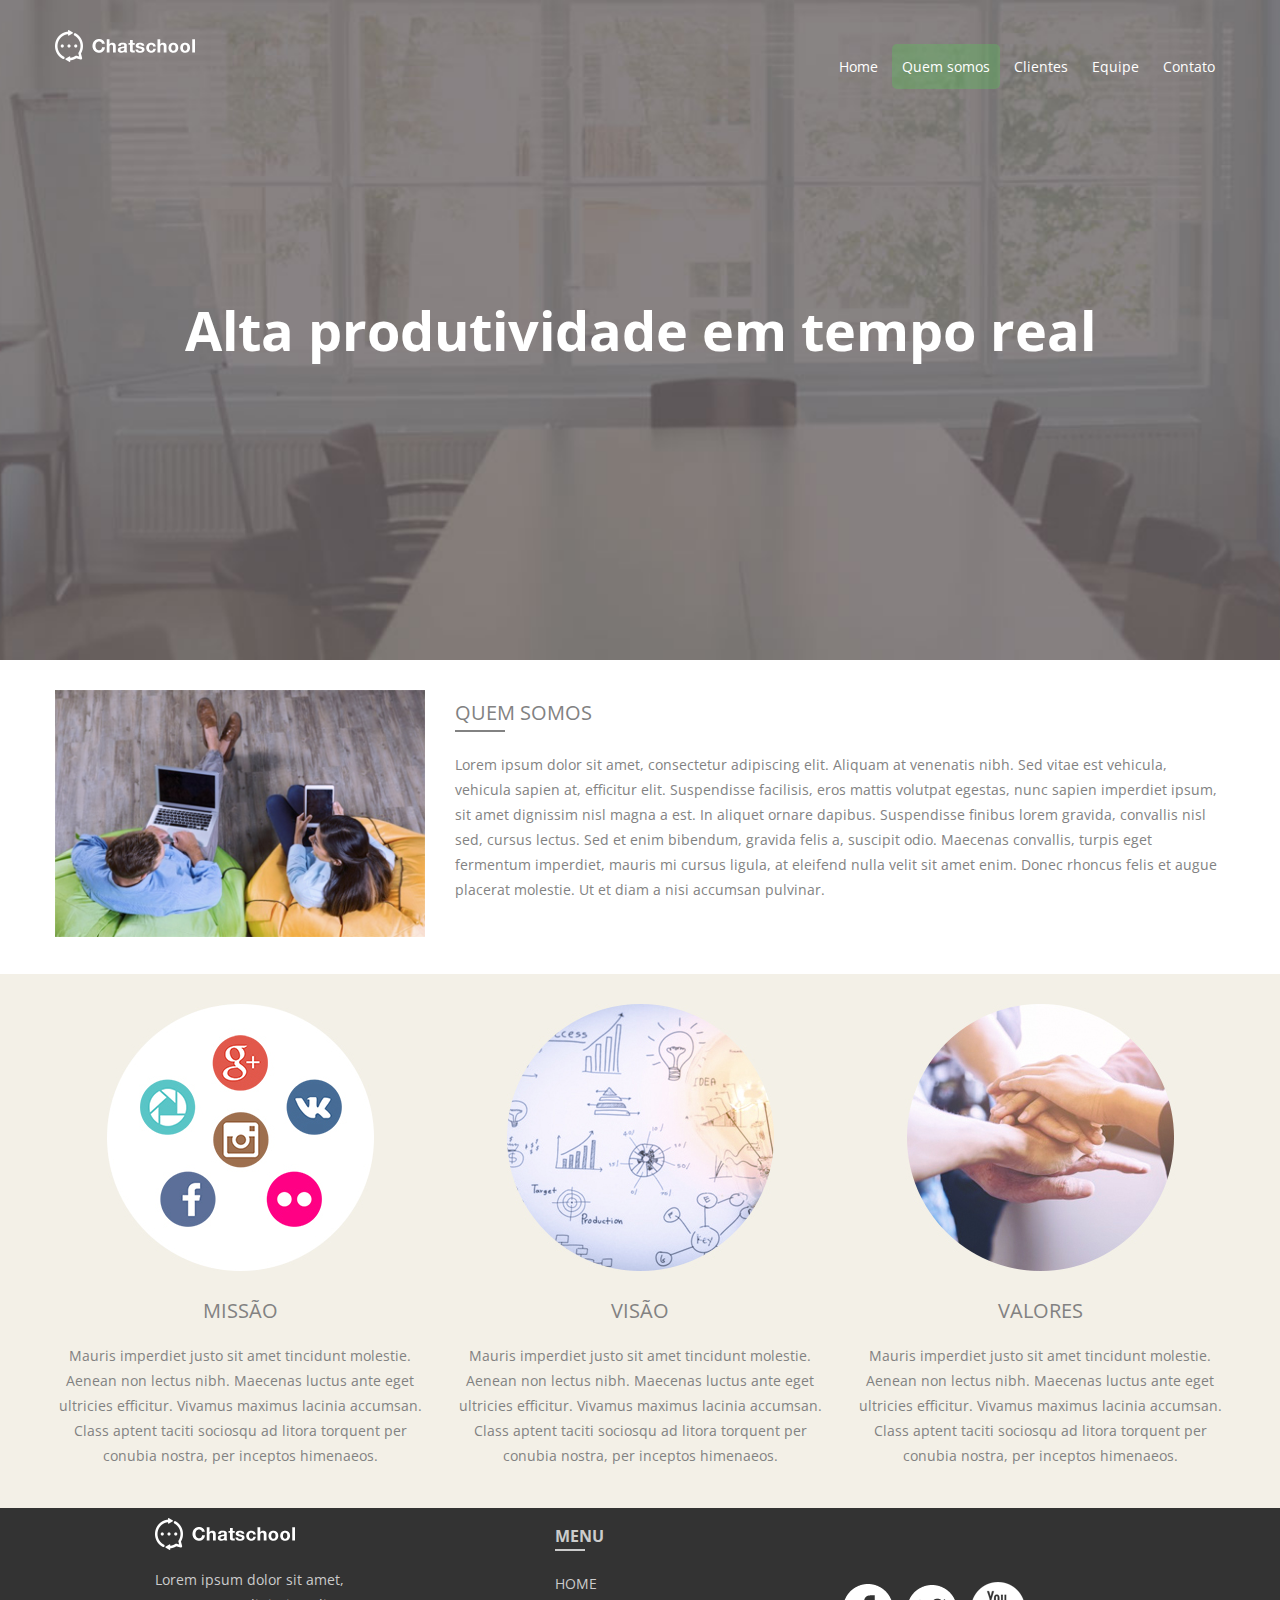
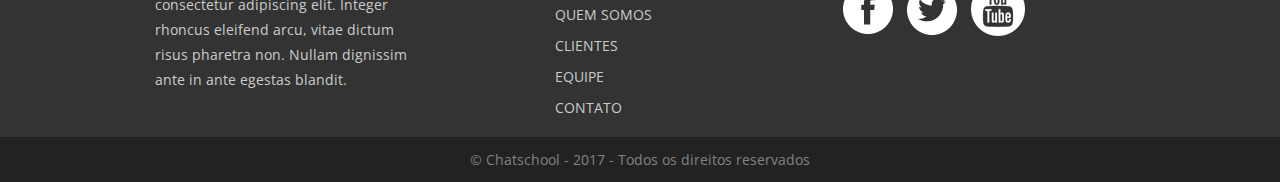
<file: quem-somos.html>
<!DOCTYPE html>
<html lang="pt-br">
<head>
	<meta charset="utf-8">
	<meta http-equiv="X-UA-Compatible" content="IE=edge">
	<meta name="viewport" content="width=device-width, initial-scale=1">
	<title>Quem somos - Chatschool</title>
	<link href="https://fonts.googleapis.com/css?family=Open+Sans" rel="stylesheet"> 
	<link href="https://fonts.googleapis.com/icon?family=Material+Icons" rel="stylesheet"> 
	<link rel="stylesheet" type="text/css" href="css/pages/quem-somos.min.css">
</head>
<body>
	<header id="header" class="page-quem-somos">
		<div class="container">
			<div class="row">
				<a href="index.html">
					<div class="col col-desktop-3 col-6"><img src="images/logo.png" alt="Logo da Chatschool"></div>
					<div class="col col-desktop-9 col-6">
				</a>
					<nav>
						<ul>
							<li><a href="index.html">Home</a></li>
							<li><a href="quem-somos.html" class="active">Quem somos</a></li>
							<li><a href="clientes.html">Clientes</a></li>
							<li><a href="equipe.html">Equipe</a></li>
							<li><a href="contato.html">Contato</a></li>
						</ul>
					</nav>
				</div>
			</div>
			<div class="row">
				<div class="col col-desktop-12 title">
					<h1>Alta produtividade em tempo real</h1>
				</div>
			</div>
		</div>
	</header>
	<main>
		<section class="section" id="intro">
			<div class="container">
				<div class="row">
					<div id="img-box" class="col col-desktop-4 col-6">
						<img src="images/quem-somos/quem-somos_01.jpg" alt="">
					</div>
					<div class="col col-desktop-8">
						<h2>Quem somos</h2>
						<p>Lorem ipsum dolor sit amet, consectetur adipiscing elit. Aliquam at venenatis nibh. Sed vitae est vehicula, vehicula sapien at, efficitur elit. Suspendisse facilisis, eros mattis volutpat egestas, nunc sapien imperdiet ipsum, sit amet dignissim nisl magna a est. In aliquet ornare dapibus. Suspendisse finibus lorem gravida, convallis nisl sed, cursus lectus. Sed et enim bibendum, gravida felis a, suscipit odio. Maecenas convallis, turpis eget fermentum imperdiet, mauris mi cursus ligula, at eleifend nulla velit sit amet enim. Donec rhoncus felis et augue placerat molestie. Ut et diam a nisi accumsan pulvinar.</p>
					</div>
				</div>
			</div>
		</section>
		<section class="section section-center" id="valores">
			<div class="container">
				<div class="row">
					<div class="col col-desktop-4">
						<img src="images/quem-somos/quem-somos_02.jpg" alt="">
						<h2>Missão</h2>
						<p>Mauris imperdiet justo sit amet tincidunt molestie. Aenean non lectus nibh. Maecenas luctus ante eget ultricies efficitur. Vivamus maximus lacinia accumsan. Class aptent taciti sociosqu ad litora torquent per conubia nostra, per inceptos himenaeos.</p>
					</div>
					<div class="col col-desktop-4">
						<img src="images/quem-somos/quem-somos_03.jpg" alt="">
						<h2>Visão</h2>
						<p>Mauris imperdiet justo sit amet tincidunt molestie. Aenean non lectus nibh. Maecenas luctus ante eget ultricies efficitur. Vivamus maximus lacinia accumsan. Class aptent taciti sociosqu ad litora torquent per conubia nostra, per inceptos himenaeos.</p>
					</div>
					<div class="col col-desktop-4">
						<img src="images/quem-somos/quem-somos_04.jpg" alt="">
						<h2>Valores</h2>
						<p>Mauris imperdiet justo sit amet tincidunt molestie. Aenean non lectus nibh. Maecenas luctus ante eget ultricies efficitur. Vivamus maximus lacinia accumsan. Class aptent taciti sociosqu ad litora torquent per conubia nostra, per inceptos himenaeos.</p>
					</div>
				</div>
			</div>
		</section>
	</main>
	<footer id="footer">
		<div class="container">
			<div class="row">
				<div class="col col-offset-desktop-1 col-desktop-3">
					<p><a href=""><img src="images/logo.png" alt="Logo da Chatschool"></a></p>
					<p>Lorem ipsum dolor sit amet, consectetur adipiscing elit. Integer rhoncus eleifend arcu, vitae dictum risus pharetra non. Nullam dignissim ante in ante egestas blandit.</p>
				</div>
				<div class="col col-offset-desktop-1 col-desktop-2 col-2">
					<h3>Menu</h3>
					<nav>
						<ul>
							<li><a href="index.html" class="active">Home</a></li>
							<li><a href="quem-somos.html">Quem somos</a></li>
							<li><a href="clientes.html">Clientes</a></li>
							<li><a href="equipe.html">Equipe</a></li>
							<li><a href="contato.html">Contato</a></li>
						</ul>
					</nav>
				</div>
				<div class="col col-desktop-3 social col-4">
					<a href=""><img src="images/social-facebook.png" alt=""></a>
					<a href=""><img src="images/social-twitter.png" alt=""></a>
					<a href=""><img src="images/social-youtube.png" alt=""></a>
				</div>
			</div>
		</div>
	</footer>
	<div id="copy">
			&copy; Chatschool - 2017 - Todos os direitos reservados
	</div>
</body>
</html>
</file>
<file: css/pages/home.min.css>
*{box-sizing:border-box}a{text-decoration:none}body{margin:0;padding:0;font-size:14px}p{margin:10px 0 10px 0}
.container,.container-fluid{width:100%;padding-left:15px;padding-right:15px}.row{margin-left:-15px;margin-right:-15px}.row:before,.row:after{content:" ";display:table}.row:after{clear:both}.col{position:relative;padding-left:15px;padding-right:15px;min-height:1px;float:left}.col-1{width:16.666666%}.col-2{width:33.333332%}.col-3{width:49.999998%}.col-4{width:66.666664%}.col-5{width:83.33333%}.col-6{width:100%}@media (min-width:992px){.container{max-width:992px;margin:0 auto}.col-offset-desktop-1{margin-left:8.333333%}.col-offset-desktop-2{margin-left:16.66%}.col-offset-desktop-3{margin-left:24.999999%}.col-offset-desktop-4{margin-left:33.333332%}.col-offset-desktop-5{margin-left:41.666665%}.col-offset-desktop-6{margin-left:49.999998%}.col-offset-desktop-7{margin-left:58.333331%}.col-offset-desktop-8{margin-left:66.666664%}.col-offset-desktop-9{margin-left:74.999997%}.col-offset-desktop-10{margin-left:83.33333%}.col-offset-desktop-11{margin-left:91.666663%}.col-offset-desktop-left2{margin-left:100%}.col-desktop-1{width:8.333333%}.col-desktop-2{width:16.66%}.col-desktop-3{width:24.999999%}.col-desktop-4{width:33.333332%}.col-desktop-5{width:41.666665%}.col-desktop-6{width:49.999998%}.col-desktop-7{width:58.333331%}.col-desktop-8{width:66.666664%}.col-desktop-9{width:74.999997%}.col-desktop-10{width:83.33333%}.col-desktop-11{width:91.666663%}.col-desktop-12{width:100%}}@media (min-width:1200px){.container{max-width:1200px}}
.btn{background-color:rgb(84,209,84);color:#fff;display:inline-block;border-radius:30px;padding:10px 30px;text-decoration:none;transition:ease .5s all;border:none;cursor:pointer}.btn:hover{background-color:rgb(84,180,84)}.btn.orange{background-color:#fed136}.btn.orange:hover{background-color:black}
h2{text-transform:uppercase;font-weight:normal;text-align:center;font-size:25px;margin:10px 0 20px 0}h2:after{content:'';display:block;background-color:rgb(130,130,130);margin:5px auto 0 auto;width:50px;height:2px}.subtitle{margin-bottom:80px}.text-left{text-align:left}
.icon-container{display:inline-block;width:140px;height:140px;background-color:#e1f3e1;border-radius:30px;position:relative}.icon-container .material-icons{display:block;color:rgb(84,209,84);position:absolute;top:50%;left:50%;transform:translate(-50%,-50%);cursor:default;font-size:85px}.img-box-round{display:inline-block;border-radius:100%;overflow:hidden}.img-box-label:before{content:'';display:block;width:50%;height:60px;border-right:2px solid rgb(32,123,32);background:transparent;margin-bottom:10px}
nav ul,nav ul li{list-style:none;margin 0;padding:0}
body{font-family:'Open Sans',sans-serif;color:rgb(130,130,130);line-height:25px}#header h1{font-size:54px;line-height:60px}#header nav a{display:inline-block;text-decoration:none;padding:10px;border-radius:5px}#header nav a:hover,#header nav a.active{background-color:rgba(84,209,84,0.3)}#header{background:#000 no-repeat fixed center;background-size:cover;color:#fff;width:100%;height:660px;position:relative;padding-top:30px}#header .btn{font-size:16px;border-radius:30px;padding:10px 30px}#header .btn:hover{background-color:rgb(84,180,84)}#header a{color:#fff;transition:ease .5s all}#header nav{text-align:right}#header nav ul,#header nav ul li{display:inline-block}#header .title{position:absolute;left:0;top:50%;transform:translate(0,-50%);text-align:center}.section{padding:30px 0 30px 0}.section-center{text-align:center}#footer{text-align:left;background-color:rgb(51,51,51)}#footer,#footer a{color:rgb(204,204,204)}#footer h3:after{content:'';display:block;border-bottom:2px solid rgb(204,204,204);width:30px}#footer h3,#footer nav li{text-transform:uppercase}#footer nav li{padding:3px 0}#footer nav li a:hover{color:rgb(255,255,255)}#footer .social{height:200px;line-height:200px;text-align:right}#footer .social a{display:inline-block;padding:0 0 0 10px;opacity:1}#footer .social a:hover{opacity:.5;transition:ease .3s all}#footer .social img{vertical-align:middle}#copy{text-align:center;background-color:rgb(34,34,34);padding:10px}@media (max-width:992px){#header,#header nav{text-align:center}}
#header.page-home{background-image:url(../../images/background-header.jpg)}#customers{background-color:rgb(242,242,242)}#customers .btn{margin-top:80px;background-color:rgb(220,220,220);color:rgb(130,130,130)}#customers .btn:hover{background-color:rgb(130,130,130);color:rgb(220,220,220)}#customers .btn .material-icons{vertical-align:middle;font-size:16px}#customers .container{max-width:1000px}#team{background-color:rgb(84,209,84);color:white}#team h2:after{content:'';display:block;background-color:rgb(130,130,130);margin:5px auto 0 auto;width:50px;height:2px}}#team .img-box-round{width:120px;height:120px}
</file>
<file: css/pages/clientes.min.css>
*{box-sizing:border-box}a{text-decoration:none}body{margin:0;padding:0;font-size:14px}p{margin:10px 0 10px 0}
.container,.container-fluid{width:100%;padding-left:15px;padding-right:15px}.row{margin-left:-15px;margin-right:-15px}.row:before,.row:after{content:" ";display:table}.row:after{clear:both}.col{position:relative;padding-left:15px;padding-right:15px;min-height:1px;float:left}.col-1{width:16.666666%}.col-2{width:33.333332%}.col-3{width:49.999998%}.col-4{width:66.666664%}.col-5{width:83.33333%}.col-6{width:100%}@media (min-width:992px){.container{max-width:992px;margin:0 auto}.col-offset-desktop-1{margin-left:8.333333%}.col-offset-desktop-2{margin-left:16.66%}.col-offset-desktop-3{margin-left:24.999999%}.col-offset-desktop-4{margin-left:33.333332%}.col-offset-desktop-5{margin-left:41.666665%}.col-offset-desktop-6{margin-left:49.999998%}.col-offset-desktop-7{margin-left:58.333331%}.col-offset-desktop-8{margin-left:66.666664%}.col-offset-desktop-9{margin-left:74.999997%}.col-offset-desktop-10{margin-left:83.33333%}.col-offset-desktop-11{margin-left:91.666663%}.col-offset-desktop-left2{margin-left:100%}.col-desktop-1{width:8.333333%}.col-desktop-2{width:16.66%}.col-desktop-3{width:24.999999%}.col-desktop-4{width:33.333332%}.col-desktop-5{width:41.666665%}.col-desktop-6{width:49.999998%}.col-desktop-7{width:58.333331%}.col-desktop-8{width:66.666664%}.col-desktop-9{width:74.999997%}.col-desktop-10{width:83.33333%}.col-desktop-11{width:91.666663%}.col-desktop-12{width:100%}}@media (min-width:1200px){.container{max-width:1200px}}
.btn{background-color:rgb(84,209,84);color:#fff;display:inline-block;border-radius:30px;padding:10px 30px;text-decoration:none;transition:ease .5s all;border:none;cursor:pointer}.btn:hover{background-color:rgb(84,180,84)}.btn.orange{background-color:#fed136}.btn.orange:hover{background-color:black}
h2{text-transform:uppercase;font-weight:normal;text-align:center;font-size:25px;margin:10px 0 20px 0}h2:after{content:'';display:block;background-color:rgb(130,130,130);margin:5px auto 0 auto;width:50px;height:2px}.subtitle{margin-bottom:80px}.text-left{text-align:left}
.icon-container{display:inline-block;width:140px;height:140px;background-color:#e1f3e1;border-radius:30px;position:relative}.icon-container .material-icons{display:block;color:rgb(84,209,84);position:absolute;top:50%;left:50%;transform:translate(-50%,-50%);cursor:default;font-size:85px}.img-box-round{display:inline-block;border-radius:100%;overflow:hidden}.img-box-label:before{content:'';display:block;width:50%;height:60px;border-right:2px solid rgb(32,123,32);background:transparent;margin-bottom:10px}
nav ul,nav ul li{list-style:none;margin 0;padding:0}
body{font-family:'Open Sans',sans-serif;color:rgb(130,130,130);line-height:25px}#header h1{font-size:54px;line-height:60px}#header nav a{display:inline-block;text-decoration:none;padding:10px;border-radius:5px}#header nav a:hover,#header nav a.active{background-color:rgba(84,209,84,0.3)}#header{background:#000 no-repeat fixed center;background-size:cover;color:#fff;width:100%;height:660px;position:relative;padding-top:30px}#header .btn{font-size:16px;border-radius:30px;padding:10px 30px}#header .btn:hover{background-color:rgb(84,180,84)}#header a{color:#fff;transition:ease .5s all}#header nav{text-align:right}#header nav ul,#header nav ul li{display:inline-block}#header .title{position:absolute;left:0;top:50%;transform:translate(0,-50%);text-align:center}.section{padding:30px 0 30px 0}.section-center{text-align:center}#footer{text-align:left;background-color:rgb(51,51,51)}#footer,#footer a{color:rgb(204,204,204)}#footer h3:after{content:'';display:block;border-bottom:2px solid rgb(204,204,204);width:30px}#footer h3,#footer nav li{text-transform:uppercase}#footer nav li{padding:3px 0}#footer nav li a:hover{color:rgb(255,255,255)}#footer .social{height:200px;line-height:200px;text-align:right}#footer .social a{display:inline-block;padding:0 0 0 10px;opacity:1}#footer .social a:hover{opacity:.5;transition:ease .3s all}#footer .social img{vertical-align:middle}#copy{text-align:center;background-color:rgb(34,34,34);padding:10px}@media (max-width:992px){#header,#header nav{text-align:center}}
#header.page-clientes{background-image:url(../../images/background-clientes.jpg)}
</file>
<file: css/pages/contato.min.css>
input,textarea{border:1px solid #aaa;border-radius:2px;margin-bottom:30px;padding:10px;width:100%}input[type="submit"]{width:auto}textarea{height:170px}input:focus,textarea:focus{outline:1px solid #777}.input-control{position:relative}.input-control label{position:absolute;top:5px;left:5px;opacity:0}.input-control input:focus ~ label,.input-control textarea:focus ~ label{top:-25px;font-size:12px;transition:ease .5s all;opacity:1}
*{box-sizing:border-box}a{text-decoration:none}body{margin:0;padding:0;font-size:14px}p{margin:10px 0 10px 0}
.container,.container-fluid{width:100%;padding-left:15px;padding-right:15px}.row{margin-left:-15px;margin-right:-15px}.row:before,.row:after{content:" ";display:table}.row:after{clear:both}.col{position:relative;padding-left:15px;padding-right:15px;min-height:1px;float:left}.col-1{width:16.666666%}.col-2{width:33.333332%}.col-3{width:49.999998%}.col-4{width:66.666664%}.col-5{width:83.33333%}.col-6{width:100%}@media (min-width:992px){.container{max-width:992px;margin:0 auto}.col-offset-desktop-1{margin-left:8.333333%}.col-offset-desktop-2{margin-left:16.66%}.col-offset-desktop-3{margin-left:24.999999%}.col-offset-desktop-4{margin-left:33.333332%}.col-offset-desktop-5{margin-left:41.666665%}.col-offset-desktop-6{margin-left:49.999998%}.col-offset-desktop-7{margin-left:58.333331%}.col-offset-desktop-8{margin-left:66.666664%}.col-offset-desktop-9{margin-left:74.999997%}.col-offset-desktop-10{margin-left:83.33333%}.col-offset-desktop-11{margin-left:91.666663%}.col-offset-desktop-left2{margin-left:100%}.col-desktop-1{width:8.333333%}.col-desktop-2{width:16.66%}.col-desktop-3{width:24.999999%}.col-desktop-4{width:33.333332%}.col-desktop-5{width:41.666665%}.col-desktop-6{width:49.999998%}.col-desktop-7{width:58.333331%}.col-desktop-8{width:66.666664%}.col-desktop-9{width:74.999997%}.col-desktop-10{width:83.33333%}.col-desktop-11{width:91.666663%}.col-desktop-12{width:100%}}@media (min-width:1200px){.container{max-width:1200px}}
.btn{background-color:rgb(84,209,84);color:#fff;display:inline-block;border-radius:30px;padding:10px 30px;text-decoration:none;transition:ease .5s all;border:none;cursor:pointer}.btn:hover{background-color:rgb(84,180,84)}.btn.orange{background-color:#fed136}.btn.orange:hover{background-color:black}
h2{text-transform:uppercase;font-weight:normal;text-align:center;font-size:25px;margin:10px 0 20px 0}h2:after{content:'';display:block;background-color:rgb(130,130,130);margin:5px auto 0 auto;width:50px;height:2px}.subtitle{margin-bottom:80px}.text-left{text-align:left}
.icon-container{display:inline-block;width:140px;height:140px;background-color:#e1f3e1;border-radius:30px;position:relative}.icon-container .material-icons{display:block;color:rgb(84,209,84);position:absolute;top:50%;left:50%;transform:translate(-50%,-50%);cursor:default;font-size:85px}.img-box-round{display:inline-block;border-radius:100%;overflow:hidden}.img-box-label:before{content:'';display:block;width:50%;height:60px;border-right:2px solid rgb(32,123,32);background:transparent;margin-bottom:10px}
nav ul,nav ul li{list-style:none;margin 0;padding:0}
body{font-family:'Open Sans',sans-serif;color:rgb(130,130,130);line-height:25px}#header h1{font-size:54px;line-height:60px}#header nav a{display:inline-block;text-decoration:none;padding:10px;border-radius:5px}#header nav a:hover,#header nav a.active{background-color:rgba(84,209,84,0.3)}#header{background:#000 no-repeat fixed center;background-size:cover;color:#fff;width:100%;height:660px;position:relative;padding-top:30px}#header .btn{font-size:16px;border-radius:30px;padding:10px 30px}#header .btn:hover{background-color:rgb(84,180,84)}#header a{color:#fff;transition:ease .5s all}#header nav{text-align:right}#header nav ul,#header nav ul li{display:inline-block}#header .title{position:absolute;left:0;top:50%;transform:translate(0,-50%);text-align:center}.section{padding:30px 0 30px 0}.section-center{text-align:center}#footer{text-align:left;background-color:rgb(51,51,51)}#footer,#footer a{color:rgb(204,204,204)}#footer h3:after{content:'';display:block;border-bottom:2px solid rgb(204,204,204);width:30px}#footer h3,#footer nav li{text-transform:uppercase}#footer nav li{padding:3px 0}#footer nav li a:hover{color:rgb(255,255,255)}#footer .social{height:200px;line-height:200px;text-align:right}#footer .social a{display:inline-block;padding:0 0 0 10px;opacity:1}#footer .social a:hover{opacity:.5;transition:ease .3s all}#footer .social img{vertical-align:middle}#copy{text-align:center;background-color:rgb(34,34,34);padding:10px}@media (max-width:992px){#header,#header nav{text-align:center}}
#header.page-contato{background-image:url(../../images/background-contato.jpg)}main{background-color:rgb(243,240,231)}.btn{border-radius:0;padding:20px 60px;font-size:18px}
</file>
<file: css/pages/equipe.min.css>
*{box-sizing:border-box}a{text-decoration:none}body{margin:0;padding:0;font-size:14px}p{margin:10px 0 10px 0}
.container,.container-fluid{width:100%;padding-left:15px;padding-right:15px}.row{margin-left:-15px;margin-right:-15px}.row:before,.row:after{content:" ";display:table}.row:after{clear:both}.col{position:relative;padding-left:15px;padding-right:15px;min-height:1px;float:left}.col-1{width:16.666666%}.col-2{width:33.333332%}.col-3{width:49.999998%}.col-4{width:66.666664%}.col-5{width:83.33333%}.col-6{width:100%}@media (min-width:992px){.container{max-width:992px;margin:0 auto}.col-offset-desktop-1{margin-left:8.333333%}.col-offset-desktop-2{margin-left:16.66%}.col-offset-desktop-3{margin-left:24.999999%}.col-offset-desktop-4{margin-left:33.333332%}.col-offset-desktop-5{margin-left:41.666665%}.col-offset-desktop-6{margin-left:49.999998%}.col-offset-desktop-7{margin-left:58.333331%}.col-offset-desktop-8{margin-left:66.666664%}.col-offset-desktop-9{margin-left:74.999997%}.col-offset-desktop-10{margin-left:83.33333%}.col-offset-desktop-11{margin-left:91.666663%}.col-offset-desktop-left2{margin-left:100%}.col-desktop-1{width:8.333333%}.col-desktop-2{width:16.66%}.col-desktop-3{width:24.999999%}.col-desktop-4{width:33.333332%}.col-desktop-5{width:41.666665%}.col-desktop-6{width:49.999998%}.col-desktop-7{width:58.333331%}.col-desktop-8{width:66.666664%}.col-desktop-9{width:74.999997%}.col-desktop-10{width:83.33333%}.col-desktop-11{width:91.666663%}.col-desktop-12{width:100%}}@media (min-width:1200px){.container{max-width:1200px}}
.btn{background-color:rgb(84,209,84);color:#fff;display:inline-block;border-radius:30px;padding:10px 30px;text-decoration:none;transition:ease .5s all;border:none;cursor:pointer}.btn:hover{background-color:rgb(84,180,84)}.btn.orange{background-color:#fed136}.btn.orange:hover{background-color:black}
h2{text-transform:uppercase;font-weight:normal;text-align:center;font-size:25px;margin:10px 0 20px 0}h2:after{content:'';display:block;background-color:rgb(130,130,130);margin:5px auto 0 auto;width:50px;height:2px}.subtitle{margin-bottom:80px}.text-left{text-align:left}
.icon-container{display:inline-block;width:140px;height:140px;background-color:#e1f3e1;border-radius:30px;position:relative}.icon-container .material-icons{display:block;color:rgb(84,209,84);position:absolute;top:50%;left:50%;transform:translate(-50%,-50%);cursor:default;font-size:85px}.img-box-round{display:inline-block;border-radius:100%;overflow:hidden}.img-box-label:before{content:'';display:block;width:50%;height:60px;border-right:2px solid rgb(32,123,32);background:transparent;margin-bottom:10px}
nav ul,nav ul li{list-style:none;margin 0;padding:0}
body{font-family:'Open Sans',sans-serif;color:rgb(130,130,130);line-height:25px}#header h1{font-size:54px;line-height:60px}#header nav a{display:inline-block;text-decoration:none;padding:10px;border-radius:5px}#header nav a:hover,#header nav a.active{background-color:rgba(84,209,84,0.3)}#header{background:#000 no-repeat fixed center;background-size:cover;color:#fff;width:100%;height:660px;position:relative;padding-top:30px}#header .btn{font-size:16px;border-radius:30px;padding:10px 30px}#header .btn:hover{background-color:rgb(84,180,84)}#header a{color:#fff;transition:ease .5s all}#header nav{text-align:right}#header nav ul,#header nav ul li{display:inline-block}#header .title{position:absolute;left:0;top:50%;transform:translate(0,-50%);text-align:center}.section{padding:30px 0 30px 0}.section-center{text-align:center}#footer{text-align:left;background-color:rgb(51,51,51)}#footer,#footer a{color:rgb(204,204,204)}#footer h3:after{content:'';display:block;border-bottom:2px solid rgb(204,204,204);width:30px}#footer h3,#footer nav li{text-transform:uppercase}#footer nav li{padding:3px 0}#footer nav li a:hover{color:rgb(255,255,255)}#footer .social{height:200px;line-height:200px;text-align:right}#footer .social a{display:inline-block;padding:0 0 0 10px;opacity:1}#footer .social a:hover{opacity:.5;transition:ease .3s all}#footer .social img{vertical-align:middle}#copy{text-align:center;background-color:rgb(34,34,34);padding:10px}@media (max-width:992px){#header,#header nav{text-align:center}}
#header.page-equipe{background-image:url(../../images/background-equipe.jpg)}#team{background-color:#f3f0e7}#team .img-box-round{width:120px;height:120px;border:2px solid rgb(84,209,84)}#team .img-box-label:before{display:none}#team .row:first-child{margin-bottom:40px}.team-member .description{background-color:rgba(0,0,0,0.7);border:5px solid rgba(0,0,0,0.3);color:white;padding:20px;margin-bottom:30px}@media (min-width:991px){.team-member{position:relative}.team-member:hover .description{display:block}.team-member .description{position:absolute;display:none;top:50%;left:50%;width:400px;z-index:99}.team-member:nth-child(4) .description,.team-member:nth-child(5) .description{left:auto;right:50%}}
</file>
<file: css/pages/produto.min.css>
*{box-sizing:border-box}a{text-decoration:none}body{margin:0;padding:0;font-size:14px}p{margin:10px 0 10px 0}
.container,.container-fluid{width:100%;padding-left:15px;padding-right:15px}.row{margin-left:-15px;margin-right:-15px}.row:before,.row:after{content:" ";display:table}.row:after{clear:both}.col{position:relative;padding-left:15px;padding-right:15px;min-height:1px;float:left}.col-1{width:16.666666%}.col-2{width:33.333332%}.col-3{width:49.999998%}.col-4{width:66.666664%}.col-5{width:83.33333%}.col-6{width:100%}@media (min-width:992px){.container{max-width:992px;margin:0 auto}.col-offset-desktop-1{margin-left:8.333333%}.col-offset-desktop-2{margin-left:16.66%}.col-offset-desktop-3{margin-left:24.999999%}.col-offset-desktop-4{margin-left:33.333332%}.col-offset-desktop-5{margin-left:41.666665%}.col-offset-desktop-6{margin-left:49.999998%}.col-offset-desktop-7{margin-left:58.333331%}.col-offset-desktop-8{margin-left:66.666664%}.col-offset-desktop-9{margin-left:74.999997%}.col-offset-desktop-10{margin-left:83.33333%}.col-offset-desktop-11{margin-left:91.666663%}.col-offset-desktop-left2{margin-left:100%}.col-desktop-1{width:8.333333%}.col-desktop-2{width:16.66%}.col-desktop-3{width:24.999999%}.col-desktop-4{width:33.333332%}.col-desktop-5{width:41.666665%}.col-desktop-6{width:49.999998%}.col-desktop-7{width:58.333331%}.col-desktop-8{width:66.666664%}.col-desktop-9{width:74.999997%}.col-desktop-10{width:83.33333%}.col-desktop-11{width:91.666663%}.col-desktop-12{width:100%}}@media (min-width:1200px){.container{max-width:1200px}}
.btn{background-color:rgb(84,209,84);color:#fff;display:inline-block;border-radius:30px;padding:10px 30px;text-decoration:none;transition:ease .5s all;border:none;cursor:pointer}.btn:hover{background-color:rgb(84,180,84)}.btn.orange{background-color:#fed136}.btn.orange:hover{background-color:black}
h2{text-transform:uppercase;font-weight:normal;text-align:center;font-size:25px;margin:10px 0 20px 0}h2:after{content:'';display:block;background-color:rgb(130,130,130);margin:5px auto 0 auto;width:50px;height:2px}.subtitle{margin-bottom:80px}.text-left{text-align:left}
.icon-container{display:inline-block;width:140px;height:140px;background-color:#e1f3e1;border-radius:30px;position:relative}.icon-container .material-icons{display:block;color:rgb(84,209,84);position:absolute;top:50%;left:50%;transform:translate(-50%,-50%);cursor:default;font-size:85px}.img-box-round{display:inline-block;border-radius:100%;overflow:hidden}.img-box-label:before{content:'';display:block;width:50%;height:60px;border-right:2px solid rgb(32,123,32);background:transparent;margin-bottom:10px}
nav ul,nav ul li{list-style:none;margin 0;padding:0}
body{font-family:'Open Sans',sans-serif;color:rgb(130,130,130);line-height:25px}#header h1{font-size:54px;line-height:60px}#header nav a{display:inline-block;text-decoration:none;padding:10px;border-radius:5px}#header nav a:hover,#header nav a.active{background-color:rgba(84,209,84,0.3)}#header{background:#000 no-repeat fixed center;background-size:cover;color:#fff;width:100%;height:660px;position:relative;padding-top:30px}#header .btn{font-size:16px;border-radius:30px;padding:10px 30px}#header .btn:hover{background-color:rgb(84,180,84)}#header a{color:#fff;transition:ease .5s all}#header nav{text-align:right}#header nav ul,#header nav ul li{display:inline-block}#header .title{position:absolute;left:0;top:50%;transform:translate(0,-50%);text-align:center}.section{padding:30px 0 30px 0}.section-center{text-align:center}#footer{text-align:left;background-color:rgb(51,51,51)}#footer,#footer a{color:rgb(204,204,204)}#footer h3:after{content:'';display:block;border-bottom:2px solid rgb(204,204,204);width:30px}#footer h3,#footer nav li{text-transform:uppercase}#footer nav li{padding:3px 0}#footer nav li a:hover{color:rgb(255,255,255)}#footer .social{height:200px;line-height:200px;text-align:right}#footer .social a{display:inline-block;padding:0 0 0 10px;opacity:1}#footer .social a:hover{opacity:.5;transition:ease .3s all}#footer .social img{vertical-align:middle}#copy{text-align:center;background-color:rgb(34,34,34);padding:10px}@media (max-width:992px){#header,#header nav{text-align:center}}
#header.page-produto{background-image:url(../../images/background-produto.jpg)}#download{background-color:#f9f6f1}#download .btn{font-size:18px}#funcionalidades .material-icons{float:left;height:200px;font-size:60px;margin-right:20px}#funcionalidades h3{margin-top:0}
</file>
<file: css/pages/quem-somos.min.css>
*{box-sizing:border-box}a{text-decoration:none}body{margin:0;padding:0;font-size:14px}p{margin:10px 0 10px 0}
.container,.container-fluid{width:100%;padding-left:15px;padding-right:15px}.row{margin-left:-15px;margin-right:-15px}.row:before,.row:after{content:" ";display:table}.row:after{clear:both}.col{position:relative;padding-left:15px;padding-right:15px;min-height:1px;float:left}.col-1{width:16.666666%}.col-2{width:33.333332%}.col-3{width:49.999998%}.col-4{width:66.666664%}.col-5{width:83.33333%}.col-6{width:100%}@media (min-width:992px){.container{max-width:992px;margin:0 auto}.col-offset-desktop-1{margin-left:8.333333%}.col-offset-desktop-2{margin-left:16.66%}.col-offset-desktop-3{margin-left:24.999999%}.col-offset-desktop-4{margin-left:33.333332%}.col-offset-desktop-5{margin-left:41.666665%}.col-offset-desktop-6{margin-left:49.999998%}.col-offset-desktop-7{margin-left:58.333331%}.col-offset-desktop-8{margin-left:66.666664%}.col-offset-desktop-9{margin-left:74.999997%}.col-offset-desktop-10{margin-left:83.33333%}.col-offset-desktop-11{margin-left:91.666663%}.col-offset-desktop-left2{margin-left:100%}.col-desktop-1{width:8.333333%}.col-desktop-2{width:16.66%}.col-desktop-3{width:24.999999%}.col-desktop-4{width:33.333332%}.col-desktop-5{width:41.666665%}.col-desktop-6{width:49.999998%}.col-desktop-7{width:58.333331%}.col-desktop-8{width:66.666664%}.col-desktop-9{width:74.999997%}.col-desktop-10{width:83.33333%}.col-desktop-11{width:91.666663%}.col-desktop-12{width:100%}}@media (min-width:1200px){.container{max-width:1200px}}
.btn{background-color:rgb(84,209,84);color:#fff;display:inline-block;border-radius:30px;padding:10px 30px;text-decoration:none;transition:ease .5s all;border:none;cursor:pointer}.btn:hover{background-color:rgb(84,180,84)}.btn.orange{background-color:#fed136}.btn.orange:hover{background-color:black}
h2{text-transform:uppercase;font-weight:normal;text-align:center;font-size:25px;margin:10px 0 20px 0}h2:after{content:'';display:block;background-color:rgb(130,130,130);margin:5px auto 0 auto;width:50px;height:2px}.subtitle{margin-bottom:80px}.text-left{text-align:left}
.icon-container{display:inline-block;width:140px;height:140px;background-color:#e1f3e1;border-radius:30px;position:relative}.icon-container .material-icons{display:block;color:rgb(84,209,84);position:absolute;top:50%;left:50%;transform:translate(-50%,-50%);cursor:default;font-size:85px}.img-box-round{display:inline-block;border-radius:100%;overflow:hidden}.img-box-label:before{content:'';display:block;width:50%;height:60px;border-right:2px solid rgb(32,123,32);background:transparent;margin-bottom:10px}
nav ul,nav ul li{list-style:none;margin 0;padding:0}
body{font-family:'Open Sans',sans-serif;color:rgb(130,130,130);line-height:25px}#header h1{font-size:54px;line-height:60px}#header nav a{display:inline-block;text-decoration:none;padding:10px;border-radius:5px}#header nav a:hover,#header nav a.active{background-color:rgba(84,209,84,0.3)}#header{background:#000 no-repeat fixed center;background-size:cover;color:#fff;width:100%;height:660px;position:relative;padding-top:30px}#header .btn{font-size:16px;border-radius:30px;padding:10px 30px}#header .btn:hover{background-color:rgb(84,180,84)}#header a{color:#fff;transition:ease .5s all}#header nav{text-align:right}#header nav ul,#header nav ul li{display:inline-block}#header .title{position:absolute;left:0;top:50%;transform:translate(0,-50%);text-align:center}.section{padding:30px 0 30px 0}.section-center{text-align:center}#footer{text-align:left;background-color:rgb(51,51,51)}#footer,#footer a{color:rgb(204,204,204)}#footer h3:after{content:'';display:block;border-bottom:2px solid rgb(204,204,204);width:30px}#footer h3,#footer nav li{text-transform:uppercase}#footer nav li{padding:3px 0}#footer nav li a:hover{color:rgb(255,255,255)}#footer .social{height:200px;line-height:200px;text-align:right}#footer .social a{display:inline-block;padding:0 0 0 10px;opacity:1}#footer .social a:hover{opacity:.5;transition:ease .3s all}#footer .social img{vertical-align:middle}#copy{text-align:center;background-color:rgb(34,34,34);padding:10px}@media (max-width:992px){#header,#header nav{text-align:center}}
#header.page-quem-somos{background-image:url(../../images/background-quem-somos.jpg)}#valores{background-color:#f3f0e7}#intro h2,#valores h2{font-size:20px}#intro h2{text-align:left}#intro h2:after{margin:5px 0 0 0}#valores h2{margin-top:20px}#valores h2:after{display:none}#img-box img{max-width:100%;height:auto}@media (max-width:991px){#img-box{text-align:center}}
</file>
